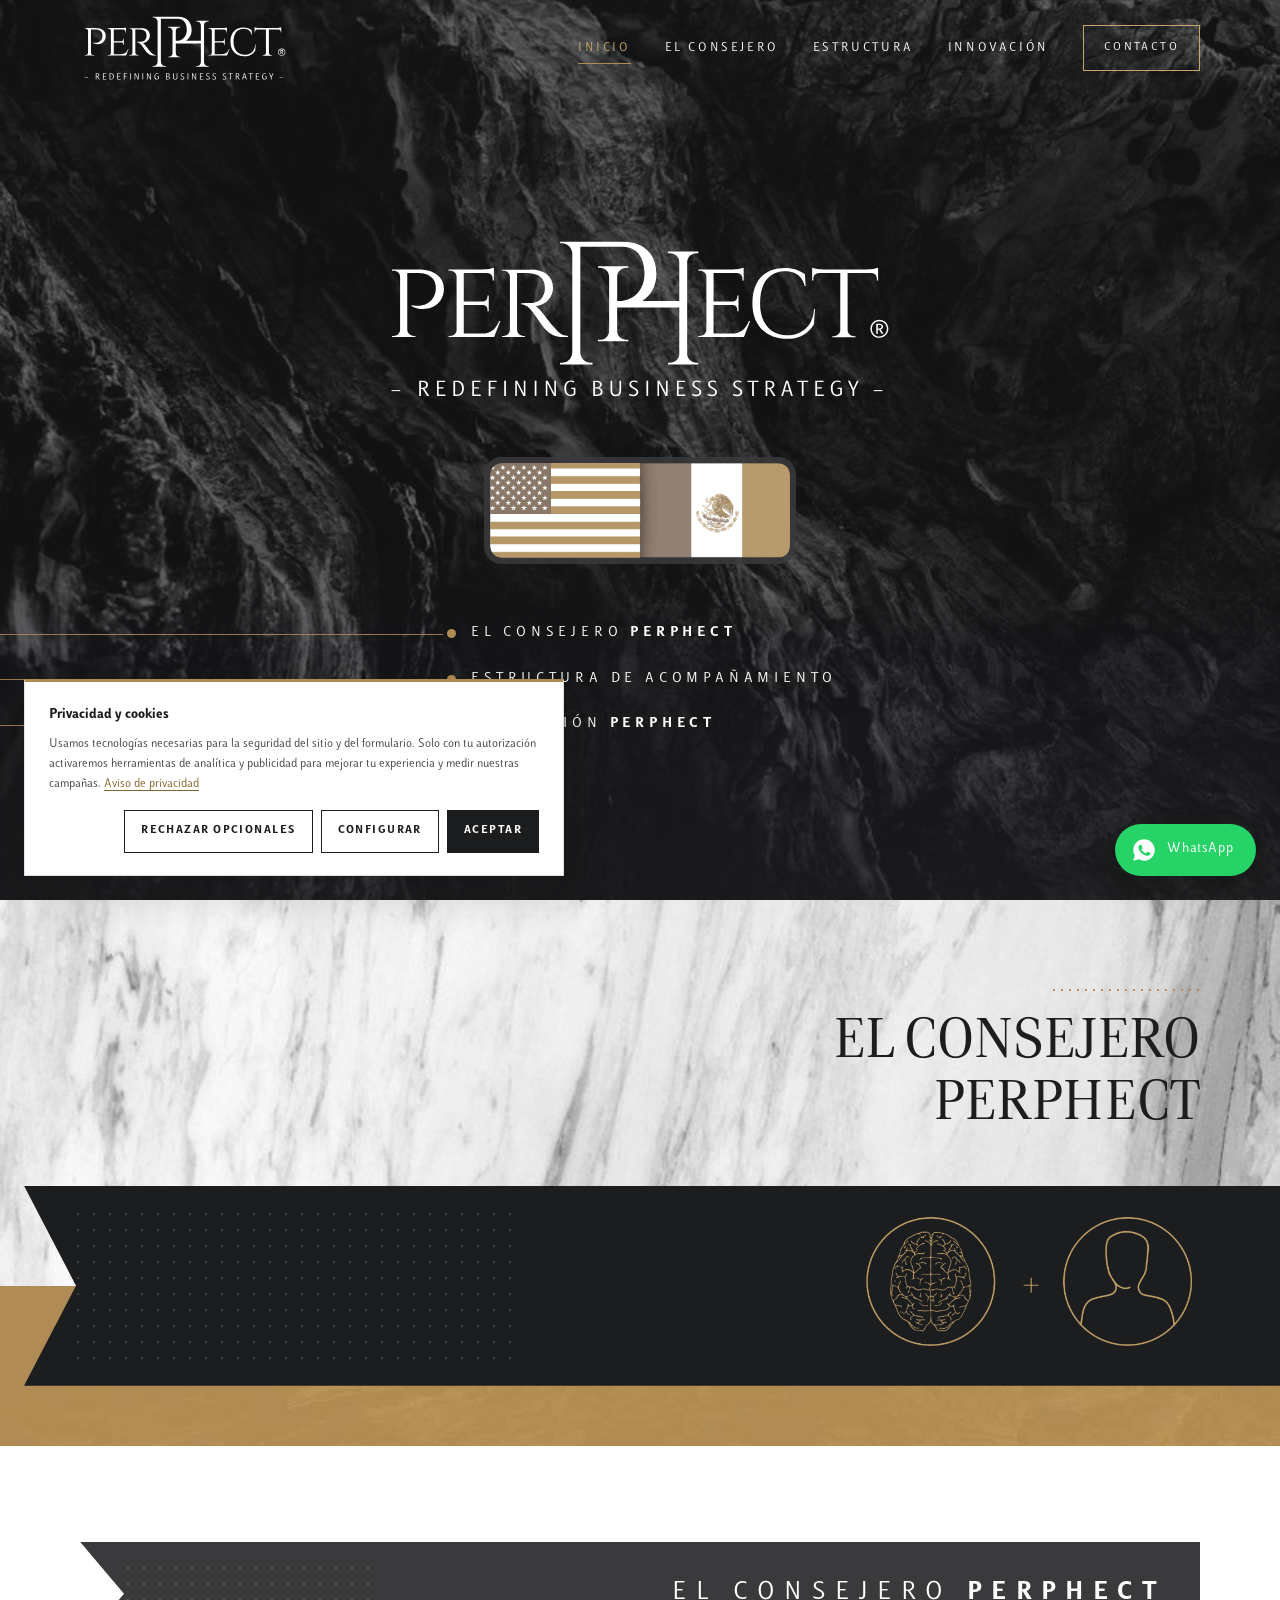
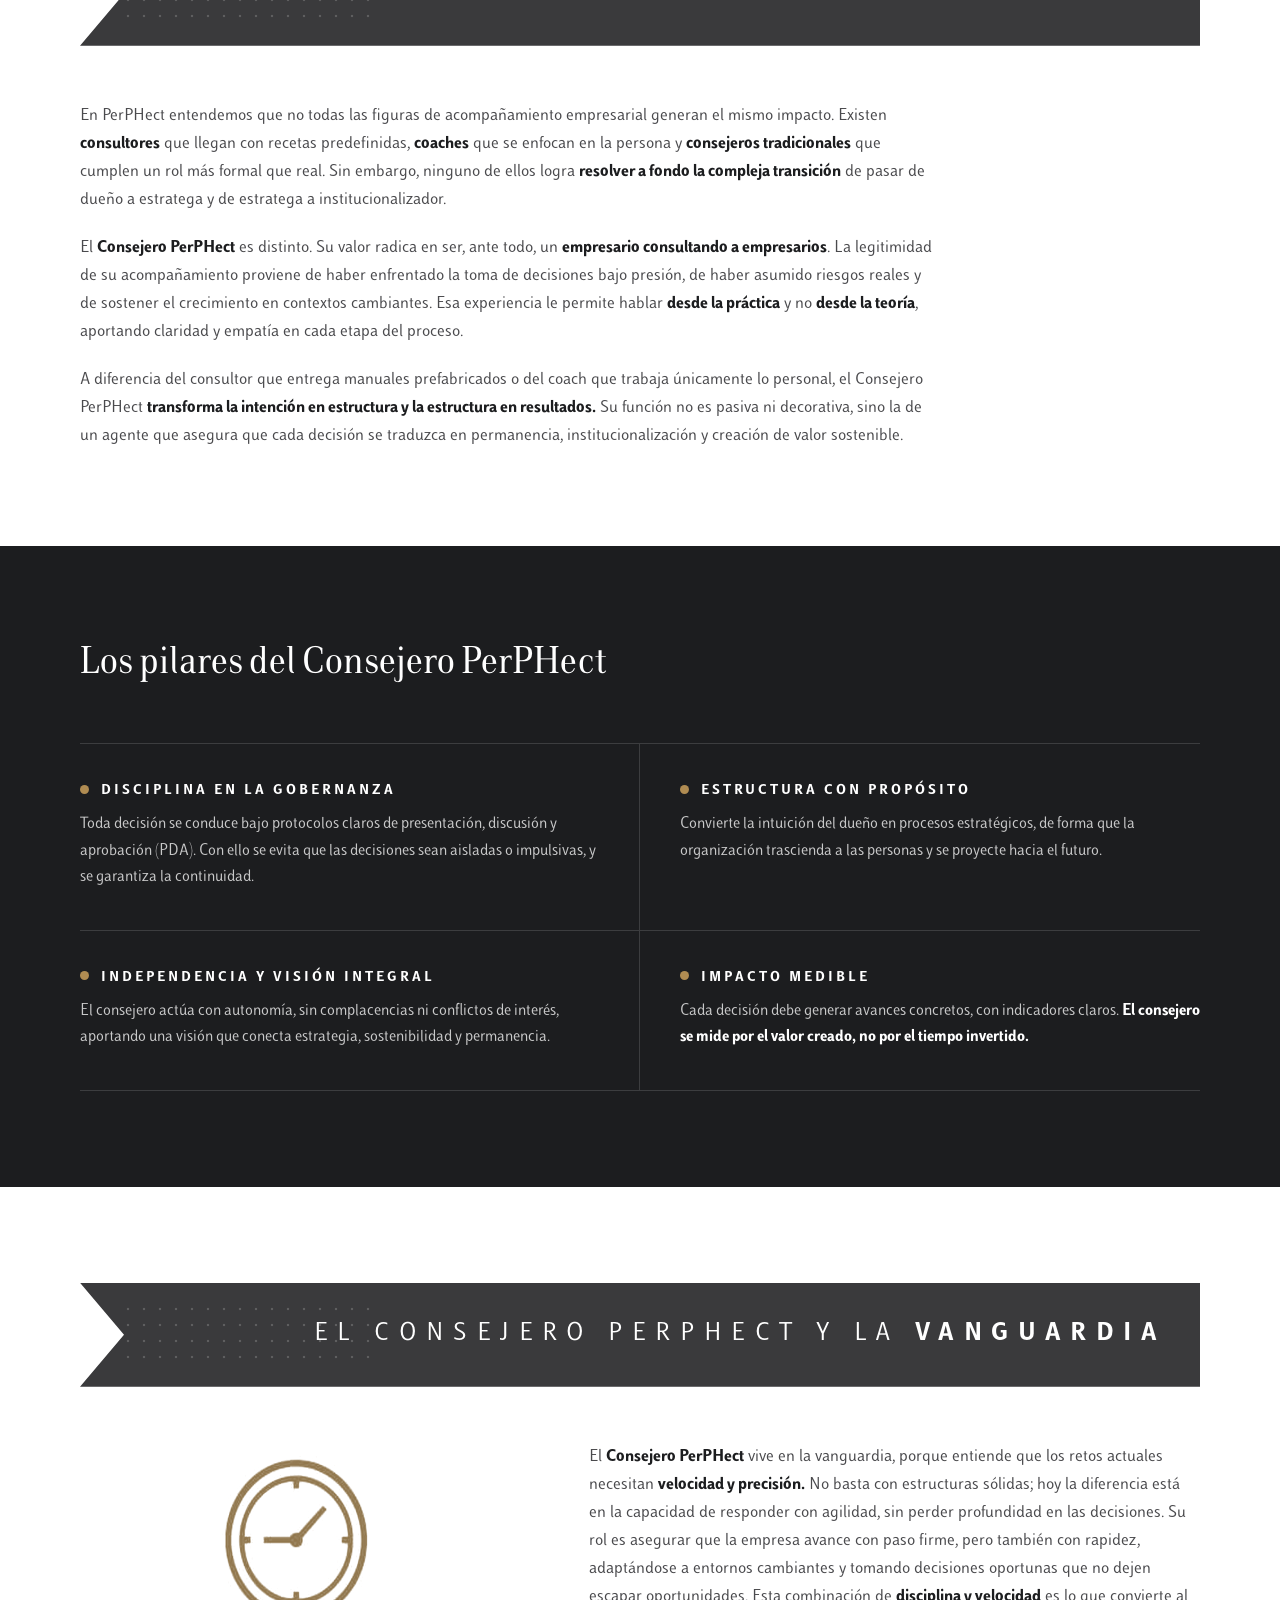
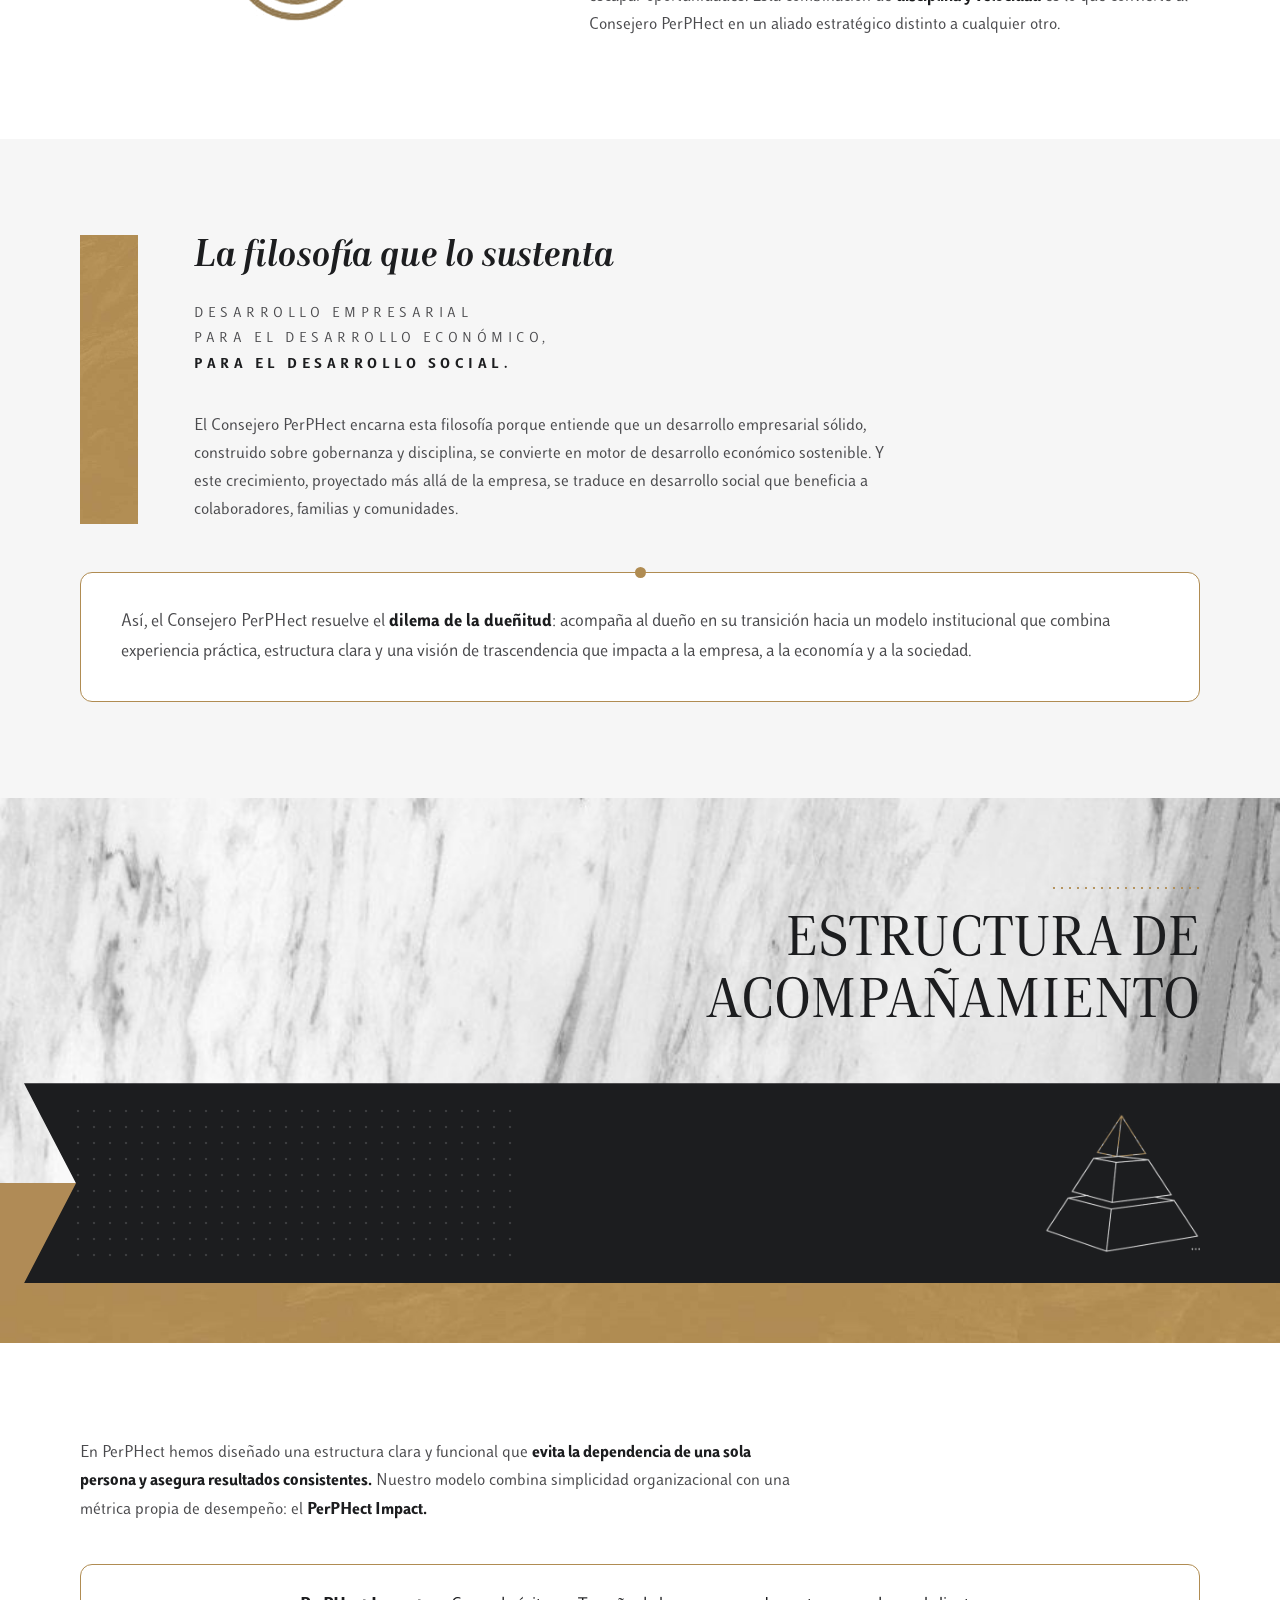
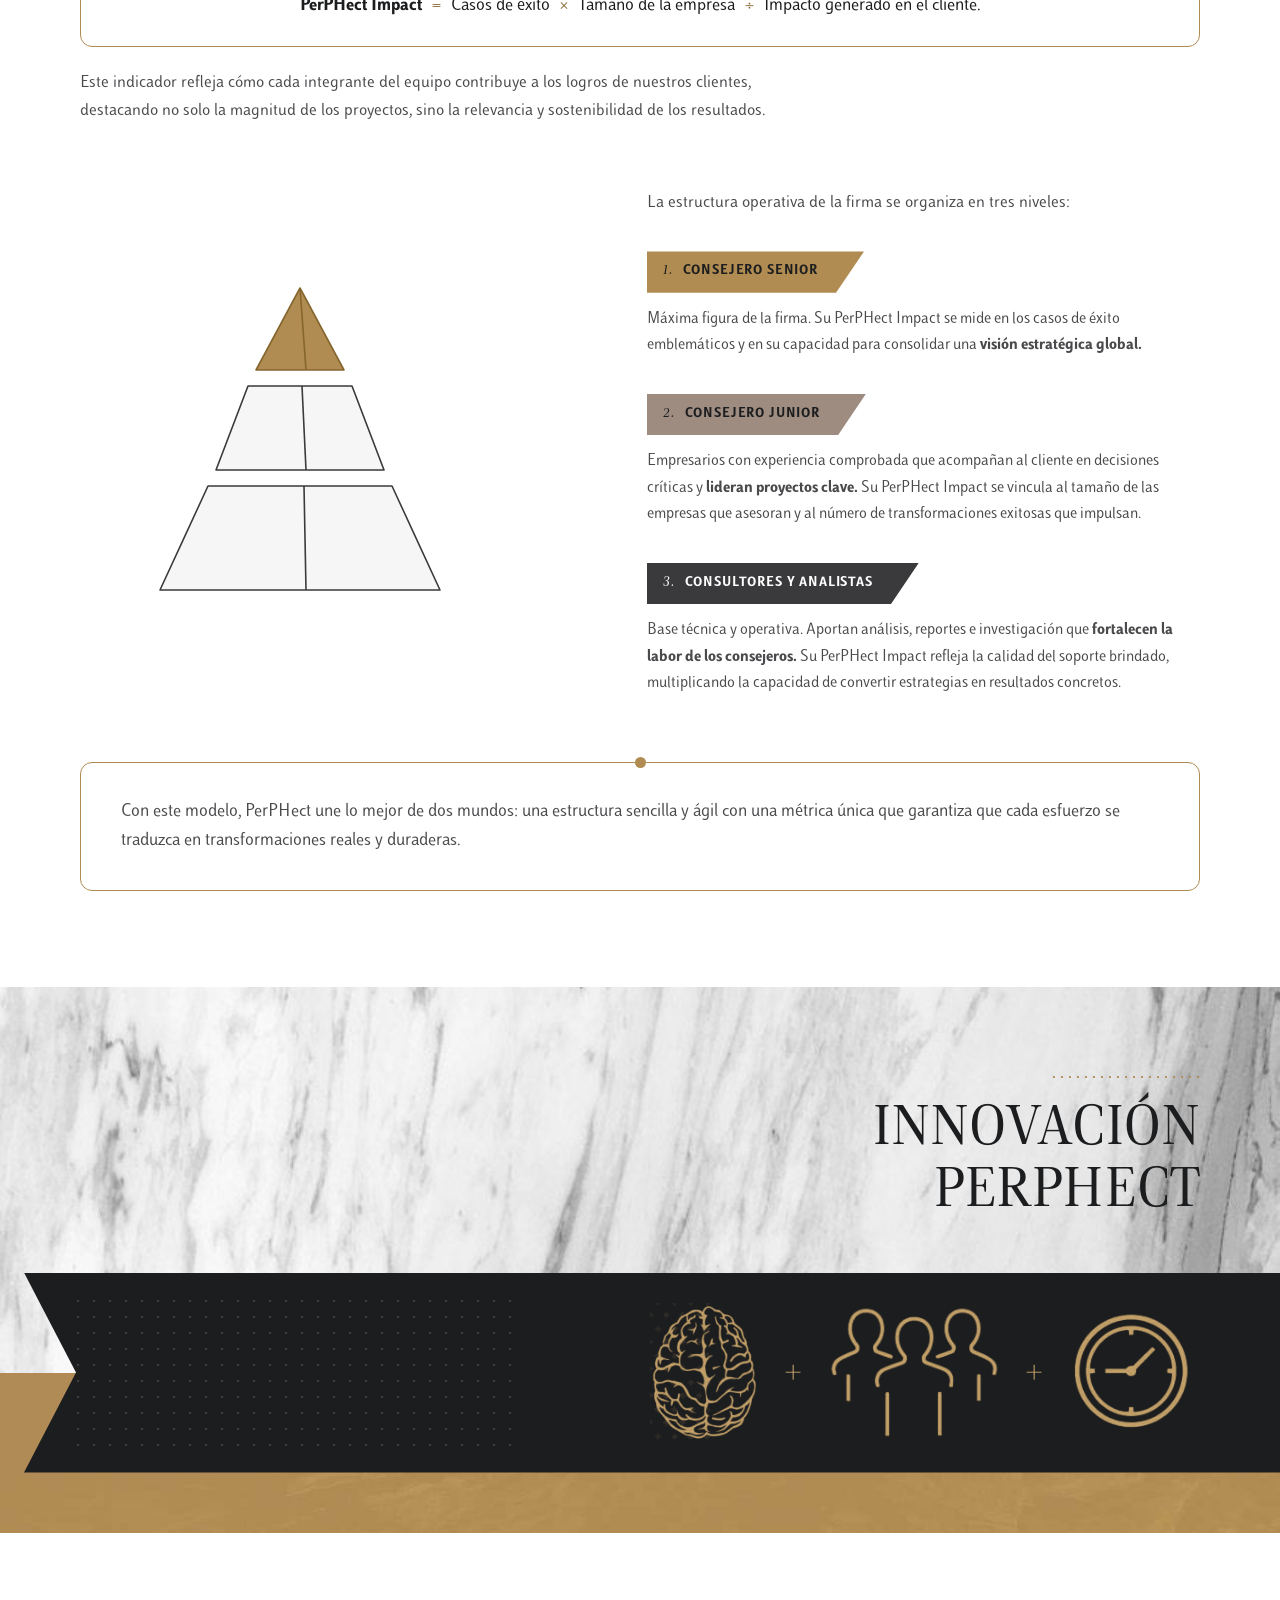
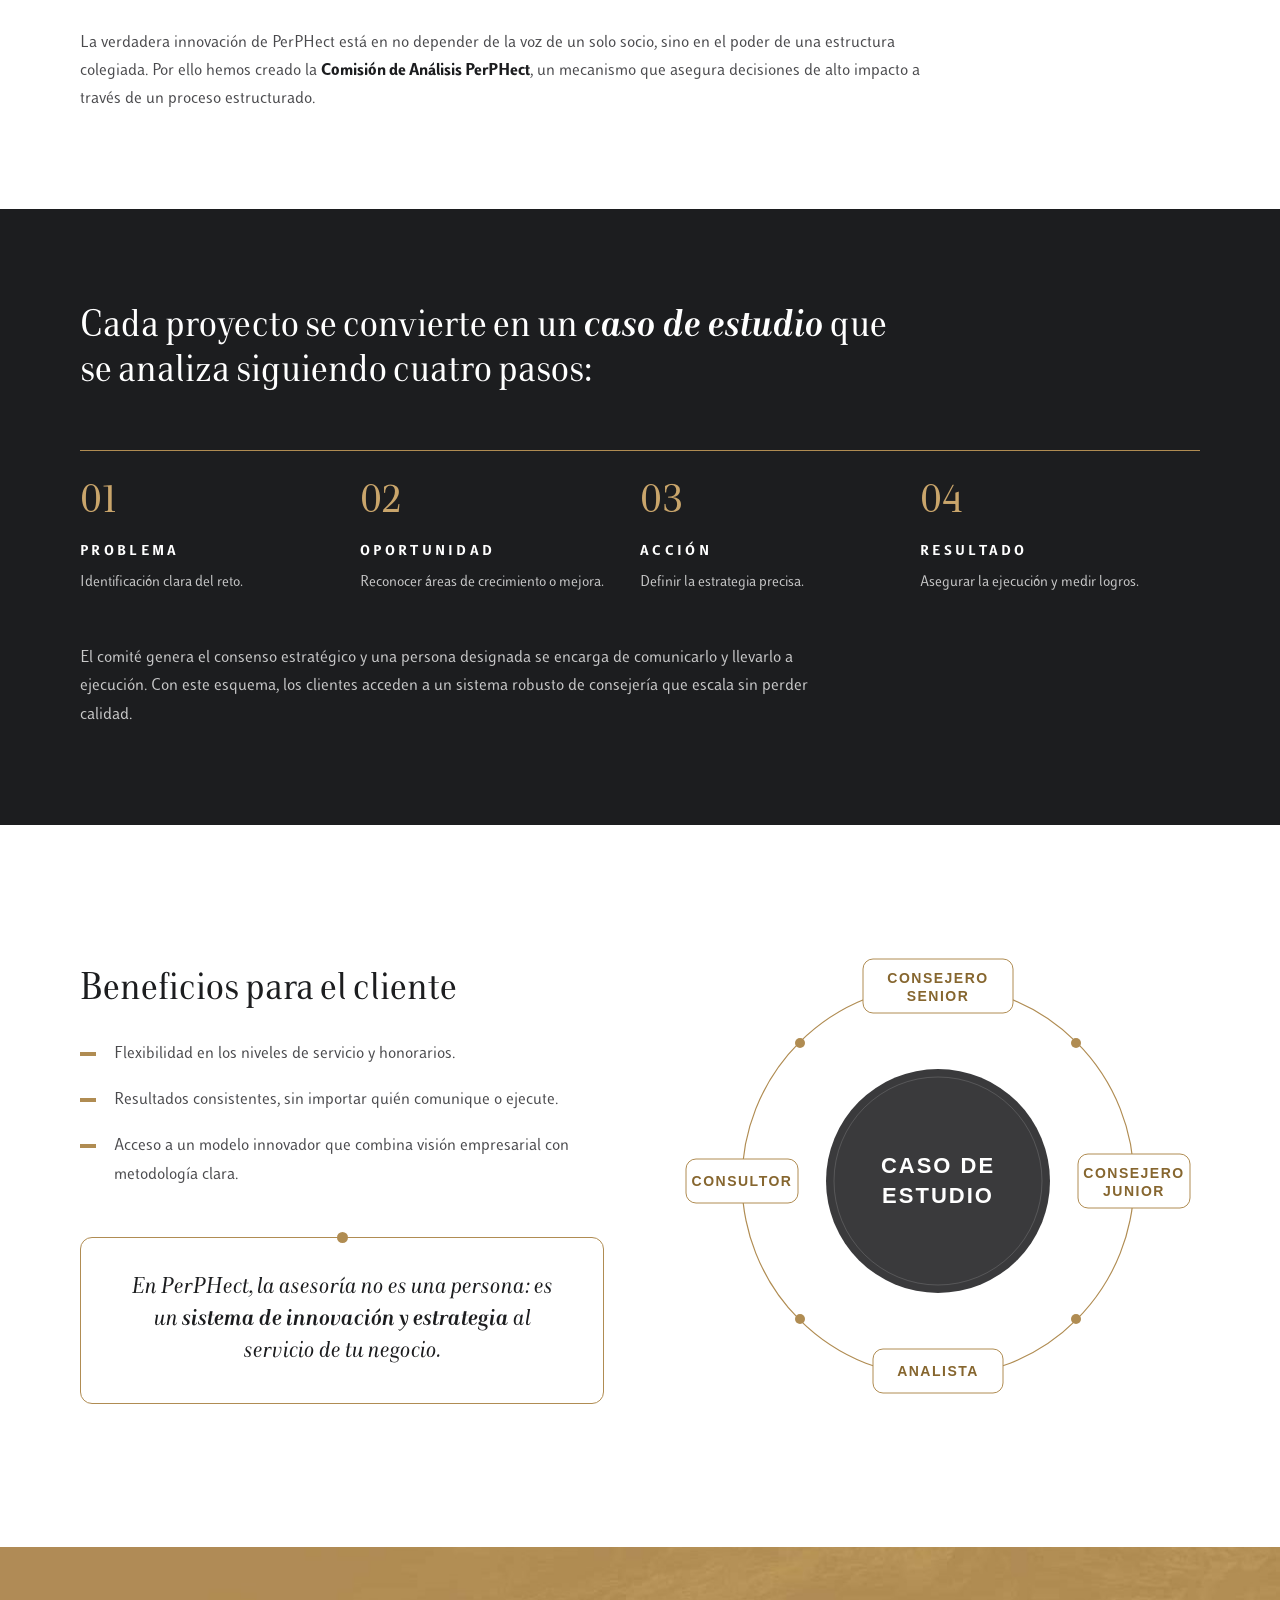
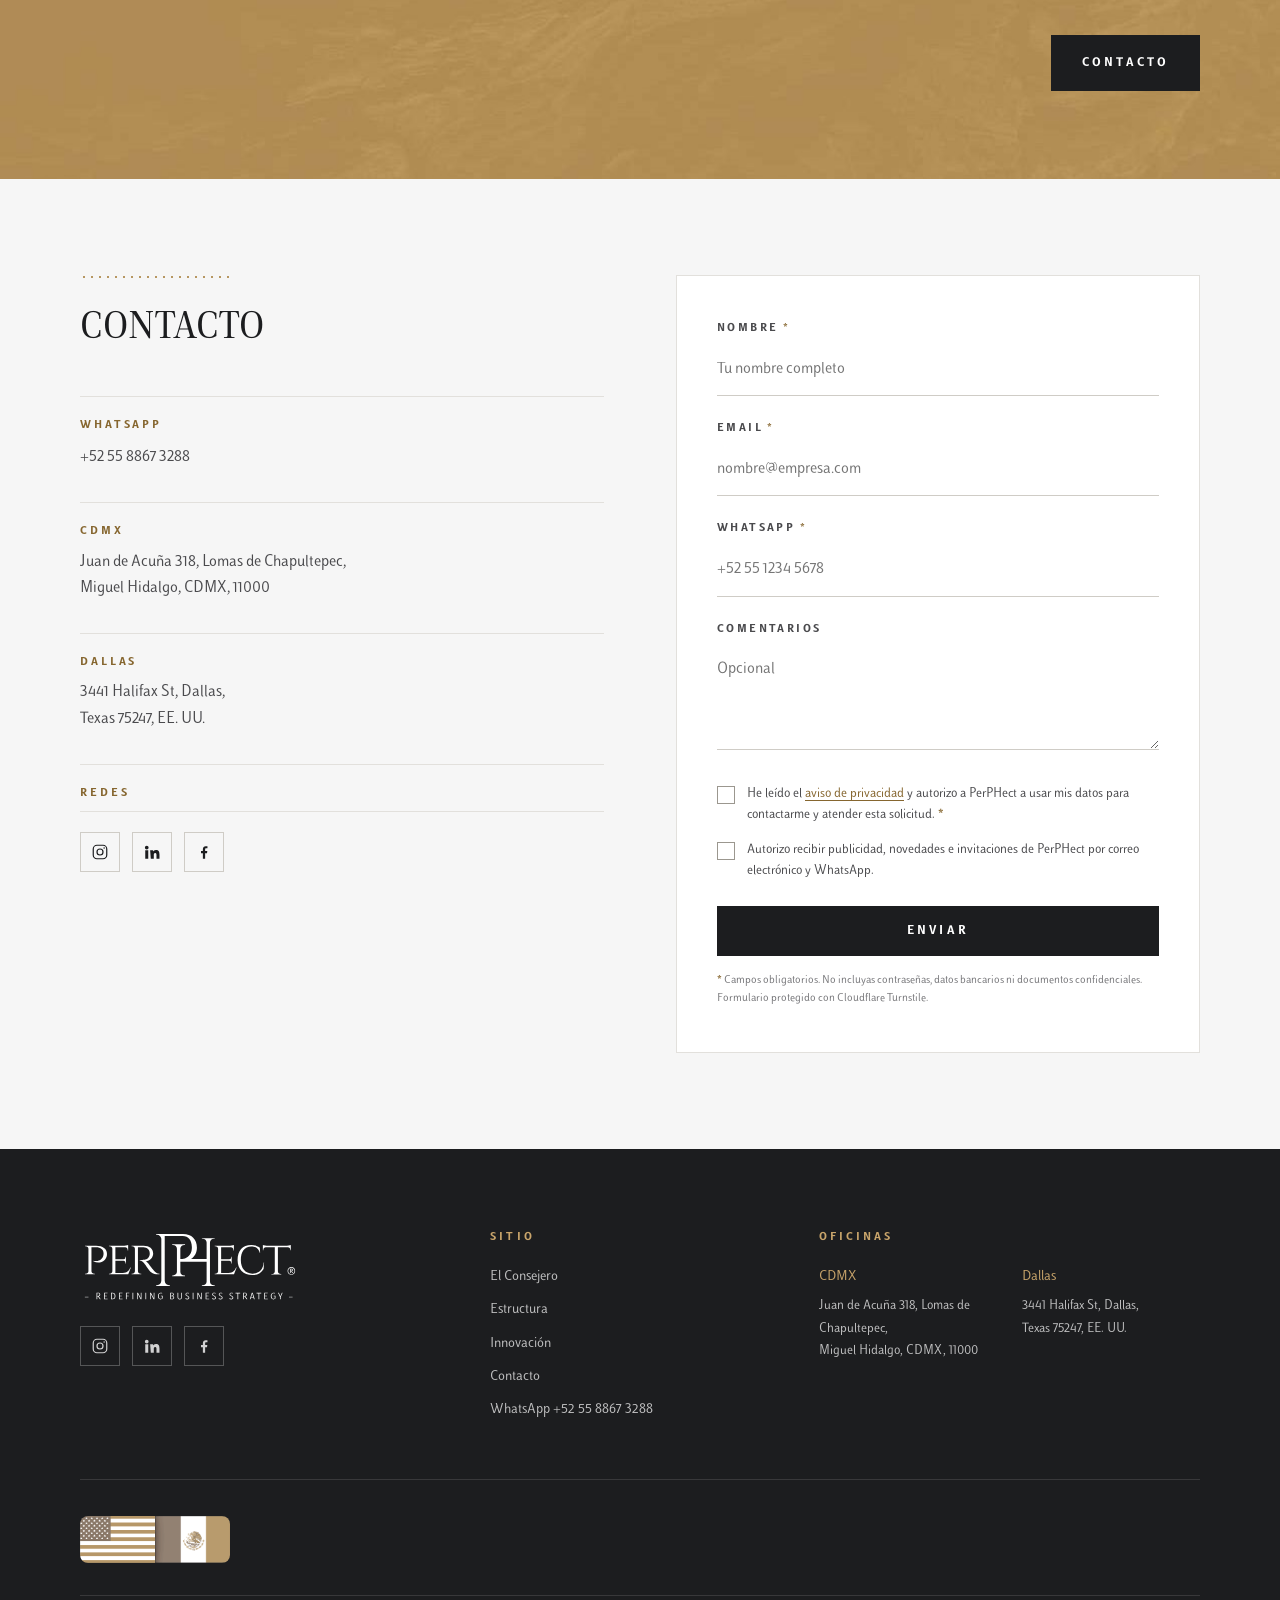
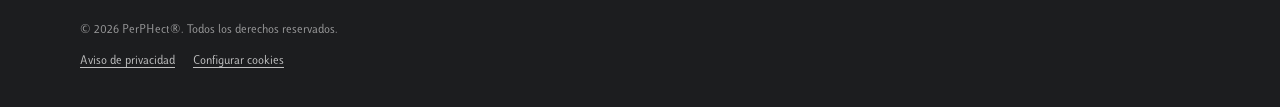
<file: index.html>
<!doctype html>
<html lang="es">
<head>
<meta charset="utf-8">
<meta name="viewport" content="width=device-width, initial-scale=1">
<title>PerPHect | Redefining Business Strategy</title>
<meta name="description" content="En PerPHect, la asesoría no es una persona: es un sistema de innovación y estrategia al servicio de tu negocio.">
<meta property="og:title" content="PerPHect | Redefining Business Strategy">
<meta property="og:description" content="En PerPHect, la asesoría no es una persona: es un sistema de innovación y estrategia al servicio de tu negocio.">
<meta property="og:type" content="website">
<meta property="og:locale" content="es_MX">
<meta property="og:site_name" content="PerPHect">
<meta property="og:url" content="https://perphect.com/">
<meta property="og:image" content="https://perphect.com/assets/img/og-perphect.png">
<meta property="og:image:width" content="1200">
<meta property="og:image:height" content="630">
<meta property="og:image:alt" content="PerPHect · Redefining Business Strategy">
<meta name="twitter:card" content="summary_large_image">
<meta name="theme-color" content="#1C1D1F">
<link rel="canonical" href="https://perphect.com/">
<link rel="icon" type="image/svg+xml" href="/assets/favicon.svg">
<link rel="icon" type="image/png" href="/assets/favicon.png">
<link rel="apple-touch-icon" href="/assets/icono.png">
<link rel="preload" href="/assets/fonts/luiss-sans-regular.woff2" as="font" type="font/woff2" crossorigin><link rel="preload" href="/assets/fonts/luiss-serif-regular.woff2" as="font" type="font/woff2" crossorigin>
<link rel="stylesheet" href="/assets/css/styles.css?v=7d2114a9">
<link rel="preconnect" href="https://challenges.cloudflare.com">
<script src="https://challenges.cloudflare.com/turnstile/v0/api.js?render=explicit" async defer></script>
</head>
<body class="home">
<header>
  <div class="wrap nav">
    <a class="brand" href="/" aria-label="PerPHect, inicio"><img class="dark" src="/assets/logos/perphect-color.svg" alt="PerPHect · Redefining Business Strategy" width="210" height="72"><img class="light" src="/assets/logos/perphect-blanco.svg" alt="PerPHect · Redefining Business Strategy" width="210" height="72"></a>
    <button class="burger" aria-label="Abrir menú" aria-expanded="false" aria-controls="menu"><span></span></button>
    <nav class="menu" id="menu" aria-label="Principal"><a href="/#inicio">Inicio</a><a href="/#consejero">El Consejero</a><a href="/#estructura">Estructura</a><a href="/#innovacion">Innovación</a><a href="/#contacto" class="btn btn-line">Contacto</a></nav>
  </div>
</header>
<main>

<section class="hero" id="inicio">
  <div class="hero-bg" aria-hidden="true"></div>
  <div class="wrap">
    <h1 class="hero-h1"><img class="hero-logo" src="/assets/logos/perphect-blanco.svg" alt="PerPHect · Redefining Business Strategy" width="520" height="177"></h1>
    <img class="hero-seal" src="/assets/img/sello-mx-us.png" alt="México y Estados Unidos" width="300" height="95">
    <nav class="cover-index" aria-label="Contenido">
      <a href="#consejero">El Consejero <b>PerPHect</b></a>
      <a href="#estructura">Estructura de acompañamiento</a>
      <a href="#innovacion">Innovación <b>PerPHect</b></a>
    </nav>
  </div>
</section>

<section class="portadilla" id="consejero" aria-label="El Consejero PerPHect">
  <div class="top"><div class="wrap"><span class="dots" aria-hidden="true"></span><h2 class="rv">El Consejero<br>PerPHect</h2></div></div>
  <div class="mid"><div class="strip"><img src="/assets/img/icon-estrategia.png" alt="" width="140" height="140" loading="lazy"><span class="plus" aria-hidden="true">+</span><img src="/assets/img/icon-consejero.png" alt="" width="140" height="140" loading="lazy"></div></div>
  <div class="bot"></div>
</section>

<section>
  <div class="wrap">
    <div class="band rv"><h2>El Consejero <b>PerPHect</b></h2></div>
    <div class="reading rv" style="max-width:860px">
      <p>En PerPHect entendemos que no todas las figuras de acompañamiento empresarial generan el mismo impacto. Existen <b>consultores</b> que llegan con recetas predefinidas, <b>coaches</b> que se enfocan en la persona y <b>consejeros tradicionales</b> que cumplen un rol más formal que real. Sin embargo, ninguno de ellos logra <b>resolver a fondo la compleja transición</b> de pasar de dueño a estratega y de estratega a institucionalizador.</p>
      <p>El <b>Consejero PerPHect</b> es distinto. Su valor radica en ser, ante todo, un <b>empresario consultando a empresarios</b>. La legitimidad de su acompañamiento proviene de haber enfrentado la toma de decisiones bajo presión, de haber asumido riesgos reales y de sostener el crecimiento en contextos cambiantes. Esa experiencia le permite hablar <b>desde la práctica</b> y no <b>desde la teoría</b>, aportando claridad y empatía en cada etapa del proceso.</p>
      <p>A diferencia del consultor que entrega manuales prefabricados o del coach que trabaja únicamente lo personal, el Consejero PerPHect <b>transforma la intención en estructura y la estructura en resultados.</b> Su función no es pasiva ni decorativa, sino la de un agente que asegura que cada decisión se traduzca en permanencia, institucionalización y creación de valor sostenible.</p>
    </div>
  </div>
</section>

<section class="on-dark">
  <div class="wrap">
    <h2 class="rv">Los pilares del Consejero PerPHect</h2>
    <div class="pillars">
      <div class="pillar rv"><h3><span class="dot"></span>Disciplina en la gobernanza</h3><p>Toda decisión se conduce bajo protocolos claros de presentación, discusión y aprobación (PDA). Con ello se evita que las decisiones sean aisladas o impulsivas, y se garantiza la continuidad.</p></div>
      <div class="pillar rv"><h3><span class="dot"></span>Estructura con propósito</h3><p>Convierte la intuición del dueño en procesos estratégicos, de forma que la organización trascienda a las personas y se proyecte hacia el futuro.</p></div>
      <div class="pillar rv"><h3><span class="dot"></span>Independencia y visión integral</h3><p>El consejero actúa con autonomía, sin complacencias ni conflictos de interés, aportando una visión que conecta estrategia, sostenibilidad y permanencia.</p></div>
      <div class="pillar rv"><h3><span class="dot"></span>Impacto medible</h3><p>Cada decisión debe generar avances concretos, con indicadores claros. <b style="color:#fff">El consejero se mide por el valor creado, no por el tiempo invertido.</b></p></div>
    </div>
  </div>
</section>

<section>
  <div class="wrap">
    <div class="band rv"><h2>El Consejero PerPHect y la <b>vanguardia</b></h2></div>
    <div class="split wide">
      <div class="rv" style="display:flex;justify-content:center"><img src="/assets/img/icon-vanguardia.png" alt="" width="200" height="200" style="width:170px;filter:brightness(.72)" loading="lazy"></div>
      <div class="reading rv">
        <p>El <b>Consejero PerPHect</b> vive en la vanguardia, porque entiende que los retos actuales necesitan <b>velocidad y precisión.</b> No basta con estructuras sólidas; hoy la diferencia está en la capacidad de responder con agilidad, sin perder profundidad en las decisiones. Su rol es asegurar que la empresa avance con paso firme, pero también con rapidez, adaptándose a entornos cambiantes y tomando decisiones oportunas que no dejen escapar oportunidades. Esta combinación de <b>disciplina y velocidad</b> es lo que convierte al Consejero PerPHect en un aliado estratégico distinto a cualquier otro.</p>
      </div>
    </div>
  </div>
</section>

<section class="marmol">
  <div class="wrap philo">
    <div class="bar" aria-hidden="true"></div>
    <div>
      <h2 class="rv">La filosofía que lo sustenta</h2>
      <p class="motto rv">Desarrollo empresarial<br>para el desarrollo económico,<br><b>para el desarrollo social.</b></p>
      <div class="reading rv" style="margin-top:34px"><p>El Consejero PerPHect encarna esta filosofía porque entiende que un desarrollo empresarial sólido, construido sobre gobernanza y disciplina, se convierte en motor de desarrollo económico sostenible. Y este crecimiento, proyectado más allá de la empresa, se traduce en desarrollo social que beneficia a colaboradores, familias y comunidades.</p></div>
    </div>
  </div>
  <div class="wrap"><div class="box rv"><p style="font-size:19px;color:var(--suave)">Así, el Consejero PerPHect resuelve el <b style="color:var(--carbon)">dilema de la dueñitud</b>: acompaña al dueño en su transición hacia un modelo institucional que combina experiencia práctica, estructura clara y una visión de trascendencia que impacta a la empresa, a la economía y a la sociedad.</p></div></div>
</section>

<section class="portadilla" id="estructura" aria-label="Estructura de acompañamiento">
  <div class="top"><div class="wrap"><span class="dots" aria-hidden="true"></span><h2 class="rv">Estructura de<br>acompañamiento</h2></div></div>
  <div class="mid"><div class="strip"><img src="/assets/img/icon-piramide.png" alt="" width="140" height="140" loading="lazy"></div></div>
  <div class="bot"></div>
</section>

<section>
  <div class="wrap">
    <div class="reading rv"><p>En PerPHect hemos diseñado una estructura clara y funcional que <b>evita la dependencia de una sola persona y asegura resultados consistentes.</b> Nuestro modelo combina simplicidad organizacional con una métrica propia de desempeño: el <b>PerPHect Impact.</b></p></div>
    <div class="impact rv"><b>PerPHect Impact</b> <span class="op">=</span> Casos de éxito <span class="op">×</span> Tamaño de la empresa <span class="op">÷</span> Impacto generado en el cliente.</div>
    <p class="muted rv" style="margin-top:22px;max-width:var(--ancho-lectura)">Este indicador refleja cómo cada integrante del equipo contribuye a los logros de nuestros clientes, destacando no solo la magnitud de los proyectos, sino la relevancia y sostenibilidad de los resultados.</p>
    <div class="pyramid">
      <div class="rv"><svg viewBox="0 0 440 330" role="img" aria-label="Pirámide de la estructura de acompañamiento: Consejero Senior, Consejero Junior, Consultores y Analistas">
<g fill="none" stroke-linejoin="round" stroke-width="1.6">
<polygon points="220,14 176,96 264,96" fill="#b08c52" stroke="#86662f"/>
<line x1="220" y1="14" x2="226" y2="96" stroke="#86662f"/>
<polygon points="168,112 272,112 304,196 136,196" fill="#f6f6f6" stroke="#3a3a3c"/>
<line x1="222" y1="112" x2="226" y2="196" stroke="#3a3a3c"/>
<polygon points="128,212 312,212 360,316 80,316" fill="#f6f6f6" stroke="#3a3a3c"/>
<line x1="224" y1="212" x2="226" y2="316" stroke="#3a3a3c"/>
</g></svg></div>
      <div class="levels">
        <p class="muted rv">La estructura operativa de la firma se organiza en tres niveles:</p>
        <div class="level l1 rv"><span class="tagl"><i>1.</i> Consejero Senior</span><p>Máxima figura de la firma. Su PerPHect Impact se mide en los casos de éxito emblemáticos y en su capacidad para consolidar una <b>visión estratégica global.</b></p></div>
        <div class="level l2 rv"><span class="tagl"><i>2.</i> Consejero Junior</span><p>Empresarios con experiencia comprobada que acompañan al cliente en decisiones críticas y <b>lideran proyectos clave.</b> Su PerPHect Impact se vincula al tamaño de las empresas que asesoran y al número de transformaciones exitosas que impulsan.</p></div>
        <div class="level l3 rv"><span class="tagl"><i>3.</i> Consultores y Analistas</span><p>Base técnica y operativa. Aportan análisis, reportes e investigación que <b>fortalecen la labor de los consejeros.</b> Su PerPHect Impact refleja la calidad del soporte brindado, multiplicando la capacidad de convertir estrategias en resultados concretos.</p></div>
      </div>
    </div>
    <div class="box rv" style="margin-top:64px"><p style="font-size:19px;color:var(--suave)">Con este modelo, PerPHect une lo mejor de dos mundos: una estructura sencilla y ágil con una métrica única que garantiza que cada esfuerzo se traduzca en transformaciones reales y duraderas.</p></div>
  </div>
</section>

<section class="portadilla" id="innovacion" aria-label="Innovación PerPHect">
  <div class="top"><div class="wrap"><span class="dots" aria-hidden="true"></span><h2 class="rv">Innovación<br>PerPHect</h2></div></div>
  <div class="mid"><div class="strip"><img src="/assets/img/icon-cerebro.png" alt="" width="140" height="140" loading="lazy"><span class="plus" aria-hidden="true">+</span><img src="/assets/img/icon-comision.png" alt="" width="140" height="140" loading="lazy"><span class="plus" aria-hidden="true">+</span><img src="/assets/img/icon-vanguardia.png" alt="" width="140" height="140" loading="lazy"></div></div>
  <div class="bot"></div>
</section>

<section>
  <div class="wrap">
    <div class="reading rv" style="max-width:860px"><p>La verdadera innovación de PerPHect está en no depender de la voz de un solo socio, sino en el poder de una estructura colegiada. Por ello hemos creado la <b>Comisión de Análisis PerPHect</b>, un mecanismo que asegura decisiones de alto impacto a través de un proceso estructurado.</p></div>
  </div>
</section>

<section class="on-dark">
  <div class="wrap">
    <h2 class="rv">Cada proyecto se convierte en un <em>caso de estudio</em> que se analiza siguiendo cuatro pasos:</h2>
    <div class="steps4">
      <div class="rv"><span class="n">01</span><h3>Problema</h3><p>Identificación clara del reto.</p></div>
      <div class="rv"><span class="n">02</span><h3>Oportunidad</h3><p>Reconocer áreas de crecimiento o mejora.</p></div>
      <div class="rv"><span class="n">03</span><h3>Acción</h3><p>Definir la estrategia precisa.</p></div>
      <div class="rv"><span class="n">04</span><h3>Resultado</h3><p>Asegurar la ejecución y medir logros.</p></div>
    </div>
    <p class="rv" style="margin-top:48px;max-width:760px">El comité genera el consenso estratégico y una persona designada se encarga de comunicarlo y llevarlo a ejecución. Con este esquema, los clientes acceden a un sistema robusto de consejería que escala sin perder calidad.</p>
  </div>
</section>

<section>
  <div class="wrap split" style="align-items:center">
    <div>
      <h2 class="rv">Beneficios para el cliente</h2>
      <ul class="benefits rv">
        <li>Flexibilidad en los niveles de servicio y honorarios.</li>
        <li>Resultados consistentes, sin importar quién comunique o ejecute.</li>
        <li>Acceso a un modelo innovador que combina visión empresarial con metodología clara.</li>
      </ul>
      <div class="box rv"><p class="quote" style="font-size:24px">En PerPHect, la asesoría no es una persona: es un <b>sistema de innovación y estrategia</b> al servicio de tu negocio.</p></div>
    </div>
    <div class="table-diagram rv"><svg viewBox="0 0 520 520" role="img" aria-label="Caso de estudio al centro de una mesa colegiada: Consejero Senior, Consejero Junior, Analista y Consultor">
<circle cx="260" cy="260" r="196" fill="none" stroke="#b08c52" stroke-width="1.2"/>
<g fill="#b08c52"><circle cx="122" cy="122" r="5"/><circle cx="398" cy="122" r="5"/><circle cx="122" cy="398" r="5"/><circle cx="398" cy="398" r="5"/></g>
<circle cx="260" cy="260" r="112" fill="#3a3a3c"/>
<circle cx="260" cy="260" r="104" fill="none" stroke="rgba(255,255,255,.15)"/>
<text x="260" y="252" text-anchor="middle" fill="#fff" font-family="Fira Sans, sans-serif" font-weight="700" font-size="22" letter-spacing="2">CASO DE</text>
<text x="260" y="282" text-anchor="middle" fill="#fff" font-family="Fira Sans, sans-serif" font-weight="700" font-size="22" letter-spacing="2">ESTUDIO</text>
<g font-family="Fira Sans, sans-serif" font-weight="700" font-size="14" letter-spacing="1.5" fill="#86662f" text-anchor="middle">
<rect x="185" y="38" width="150" height="54" rx="10" fill="#fff" stroke="#b08c52"/><text x="260" y="62" fill="#86662f">CONSEJERO</text><text x="260" y="80" fill="#86662f">SENIOR</text>
<rect x="400" y="233" width="112" height="54" rx="10" fill="#fff" stroke="#b08c52"/><text x="456" y="257" fill="#86662f">CONSEJERO</text><text x="456" y="275" fill="#86662f">JUNIOR</text>
<rect x="195" y="428" width="130" height="44" rx="10" fill="#fff" stroke="#b08c52"/><text x="260" y="455" fill="#86662f">ANALISTA</text>
<rect x="8" y="238" width="112" height="44" rx="10" fill="#fff" stroke="#b08c52"/><text x="64" y="265" fill="#86662f">CONSULTOR</text>
</g></svg></div>
  </div>
</section>

<section class="cta-gold"><div class="wrap"><div><h2 class="rv">Hablemos de la siguiente etapa de tu empresa.</h2></div><a href="/#contacto" class="btn btn-dark rv">Contacto</a></div></section>

<section class="contact-sec" id="contacto">
  <div class="wrap split" style="align-items:start">
    <div>
      <span class="dots" aria-hidden="true"></span>
      <h2 class="rv" style="text-transform:uppercase">Contacto</h2>
      <div class="offices rv">
        <div><span>WhatsApp</span><a href="https://wa.me/525588673288?text=Hola%20vi%20el%20sitio%20web%20de%20PerPHect%2C%20me%20gustar%C3%ADa%20conocer%20m%C3%A1s%20informaci%C3%B3n." target="_blank" rel="noopener">+52 55 8867 3288</a></div>
        <div><span>CDMX</span><p>Juan de Acuña 318, Lomas de Chapultepec,<br>Miguel Hidalgo, CDMX, 11000</p></div>
        <div><span>Dallas</span><p>3441 Halifax St, Dallas,<br>Texas 75247, EE. UU.</p></div>
        <div><span>Redes</span><div class="social"><a href="https://www.instagram.com/perphect.pro" target="_blank" rel="noopener" aria-label="Instagram de PerPHect"><svg viewBox="0 0 24 24" fill="none" stroke="currentColor" stroke-width="1.6" aria-hidden="true"><rect x="3" y="3" width="18" height="18" rx="5"/><circle cx="12" cy="12" r="4"/><circle cx="17.5" cy="6.5" r="1" fill="currentColor" stroke="none"/></svg></a><a href="https://www.linkedin.com/company/perphect" target="_blank" rel="noopener" aria-label="LinkedIn de PerPHect"><svg viewBox="0 0 24 24" fill="currentColor" aria-hidden="true"><path d="M4.98 3.5a2.5 2.5 0 1 1 0 5 2.5 2.5 0 0 1 0-5zM3 9.75h4V21H3zM9.5 9.75h3.83v1.54h.05c.53-1 1.84-2.06 3.79-2.06 4.05 0 4.8 2.67 4.8 6.13V21h-4v-4.98c0-1.19-.02-2.72-1.66-2.72-1.66 0-1.91 1.3-1.91 2.63V21h-4z"/></svg></a><a href="https://www.facebook.com/Perphect.pro" target="_blank" rel="noopener" aria-label="Facebook de PerPHect"><svg viewBox="0 0 24 24" fill="currentColor" aria-hidden="true"><path d="M13.5 21v-7.5h2.5l.4-3h-2.9V8.6c0-.9.3-1.5 1.5-1.5h1.6V4.4c-.3 0-1.2-.1-2.3-.1-2.3 0-3.8 1.4-3.8 3.9v2.3H8v3h2.5V21h3z"/></svg></a></div></div>
      </div>
    </div>
    <div class="form">
      <form id="leadForm" novalidate>
        <input class="hp" type="text" name="website" tabindex="-1" autocomplete="off" aria-hidden="true">
        <div class="field"><label for="nombre">Nombre <abbr title="Obligatorio">*</abbr></label><input id="nombre" name="nombre" type="text" autocomplete="name" maxlength="120" placeholder="Tu nombre completo" required><div class="msg">Escribe tu nombre.</div></div>
        <div class="field"><label for="email">Email <abbr title="Obligatorio">*</abbr></label><input id="email" name="email" type="email" autocomplete="email" maxlength="160" placeholder="nombre@empresa.com" required><div class="msg">Escribe un email válido.</div></div>
        <div class="field"><label for="whatsapp">WhatsApp <abbr title="Obligatorio">*</abbr></label><input id="whatsapp" name="whatsapp" type="tel" autocomplete="tel" inputmode="tel" maxlength="25" placeholder="+52 55 1234 5678" required><div class="msg">Escribe tu número con lada (10 a 15 dígitos).</div></div>
        <div class="field"><label for="comentarios">Comentarios</label><textarea id="comentarios" name="comentarios" rows="3" maxlength="1500" placeholder="Opcional"></textarea></div>
        <div class="consents"><label class="consent" for="aceptaPrivacidad"><input id="aceptaPrivacidad" type="checkbox" required><span>He leído el <a href="/aviso-privacidad" target="_blank" rel="noopener">aviso de privacidad</a> y autorizo a PerPHect a usar mis datos para contactarme y atender esta solicitud. <abbr title="Obligatorio">*</abbr></span></label>
        <label class="consent" for="aceptaMarketing"><input id="aceptaMarketing" type="checkbox"><span>Autorizo recibir publicidad, novedades e invitaciones de PerPHect por correo electrónico y WhatsApp.</span></label></div>
        <div class="ts-box" id="perphect-turnstile" aria-label="Verificación de seguridad"></div>
        <noscript><p class="fine">Para enviar este formulario activa JavaScript o escríbenos por <a href="https://wa.me/525588673288?text=Hola%20vi%20el%20sitio%20web%20de%20PerPHect%2C%20me%20gustar%C3%ADa%20conocer%20m%C3%A1s%20informaci%C3%B3n.">WhatsApp</a>.</p></noscript>
        <button type="submit" class="btn btn-dark">Enviar</button>
        <p class="feedback" id="formFeedback" role="status" aria-live="polite"></p>
        <p class="fine"><abbr>*</abbr> Campos obligatorios. No incluyas contraseñas, datos bancarios ni documentos confidenciales. Formulario protegido con Cloudflare Turnstile.</p>
      </form>
    </div>
  </div>
</section>
</main>
<footer>
  <div class="wrap">
    <div class="fgrid">
      <div class="fl"><img class="flogo" src="/assets/logos/perphect-blanco.svg" alt="PerPHect · Redefining Business Strategy" width="220" height="75" loading="lazy"><div class="social"><a href="https://www.instagram.com/perphect.pro" target="_blank" rel="noopener" aria-label="Instagram de PerPHect"><svg viewBox="0 0 24 24" fill="none" stroke="currentColor" stroke-width="1.6" aria-hidden="true"><rect x="3" y="3" width="18" height="18" rx="5"/><circle cx="12" cy="12" r="4"/><circle cx="17.5" cy="6.5" r="1" fill="currentColor" stroke="none"/></svg></a><a href="https://www.linkedin.com/company/perphect" target="_blank" rel="noopener" aria-label="LinkedIn de PerPHect"><svg viewBox="0 0 24 24" fill="currentColor" aria-hidden="true"><path d="M4.98 3.5a2.5 2.5 0 1 1 0 5 2.5 2.5 0 0 1 0-5zM3 9.75h4V21H3zM9.5 9.75h3.83v1.54h.05c.53-1 1.84-2.06 3.79-2.06 4.05 0 4.8 2.67 4.8 6.13V21h-4v-4.98c0-1.19-.02-2.72-1.66-2.72-1.66 0-1.91 1.3-1.91 2.63V21h-4z"/></svg></a><a href="https://www.facebook.com/Perphect.pro" target="_blank" rel="noopener" aria-label="Facebook de PerPHect"><svg viewBox="0 0 24 24" fill="currentColor" aria-hidden="true"><path d="M13.5 21v-7.5h2.5l.4-3h-2.9V8.6c0-.9.3-1.5 1.5-1.5h1.6V4.4c-.3 0-1.2-.1-2.3-.1-2.3 0-3.8 1.4-3.8 3.9v2.3H8v3h2.5V21h3z"/></svg></a></div></div>
      <div><h5>Sitio</h5><ul><li><a href="/#consejero">El Consejero</a></li><li><a href="/#estructura">Estructura</a></li><li><a href="/#innovacion">Innovación</a></li><li><a href="/#contacto">Contacto</a></li><li><a href="https://wa.me/525588673288?text=Hola%20vi%20el%20sitio%20web%20de%20PerPHect%2C%20me%20gustar%C3%ADa%20conocer%20m%C3%A1s%20informaci%C3%B3n." target="_blank" rel="noopener">WhatsApp +52 55 8867 3288</a></li></ul></div>
      <div><h5>Oficinas</h5><div class="addr"><div><b>CDMX</b><p>Juan de Acuña 318, Lomas de Chapultepec,<br>Miguel Hidalgo, CDMX, 11000</p></div><div><b>Dallas</b><p>3441 Halifax St, Dallas,<br>Texas 75247, EE. UU.</p></div></div></div>
    </div>
    <div class="seal"><img src="/assets/img/sello-mx-us.png" alt="Sello binacional México y Estados Unidos" width="150" height="48" loading="lazy"></div>
    <div class="fbottom"><div><p>© <span id="yr">2026</span> PerPHect®. Todos los derechos reservados.</p><div class="fbottom-links" style="margin-top:10px"><a href="aviso-privacidad.html">Aviso de privacidad</a><button type="button" data-cookie-settings>Configurar cookies</button></div></div></div>
  </div>
</footer>
<a class="wa" href="https://wa.me/525588673288?text=Hola%20vi%20el%20sitio%20web%20de%20PerPHect%2C%20me%20gustar%C3%ADa%20conocer%20m%C3%A1s%20informaci%C3%B3n." target="_blank" rel="noopener" aria-label="Escríbenos por WhatsApp"><svg viewBox="0 0 24 24" fill="currentColor" aria-hidden="true"><path d="M12.04 2C6.58 2 2.13 6.45 2.13 11.91c0 1.75.46 3.45 1.32 4.95L2.05 22l5.25-1.38c1.45.79 3.08 1.21 4.74 1.21 5.46 0 9.91-4.45 9.91-9.91C21.95 6.45 17.5 2 12.04 2zm5.8 14.03c-.24.68-1.42 1.3-1.95 1.34-.5.05-.97.23-3.27-.68-2.77-1.09-4.51-3.92-4.65-4.1-.13-.18-1.11-1.48-1.11-2.82 0-1.34.7-2 .95-2.27.25-.27.54-.34.72-.34h.52c.17 0 .39-.06.61.47.24.55.79 1.9.86 2.04.07.14.11.3.02.48-.09.18-.14.3-.27.46-.14.16-.29.36-.41.48-.14.14-.28.29-.12.56.16.27.71 1.17 1.52 1.9 1.05.93 1.93 1.22 2.2 1.36.27.14.43.11.59-.07.16-.18.68-.79.86-1.06.18-.27.36-.23.61-.14.25.09 1.59.75 1.86.89.27.14.45.2.52.32.07.11.07.66-.17 1.33z"/></svg><span>WhatsApp</span></a>
<script src="/assets/js/main.js?v=e9115d2d"></script>
<script src="/assets/js/cookies.js?v=6791dda6" defer></script>
</body>
</html>
</file>
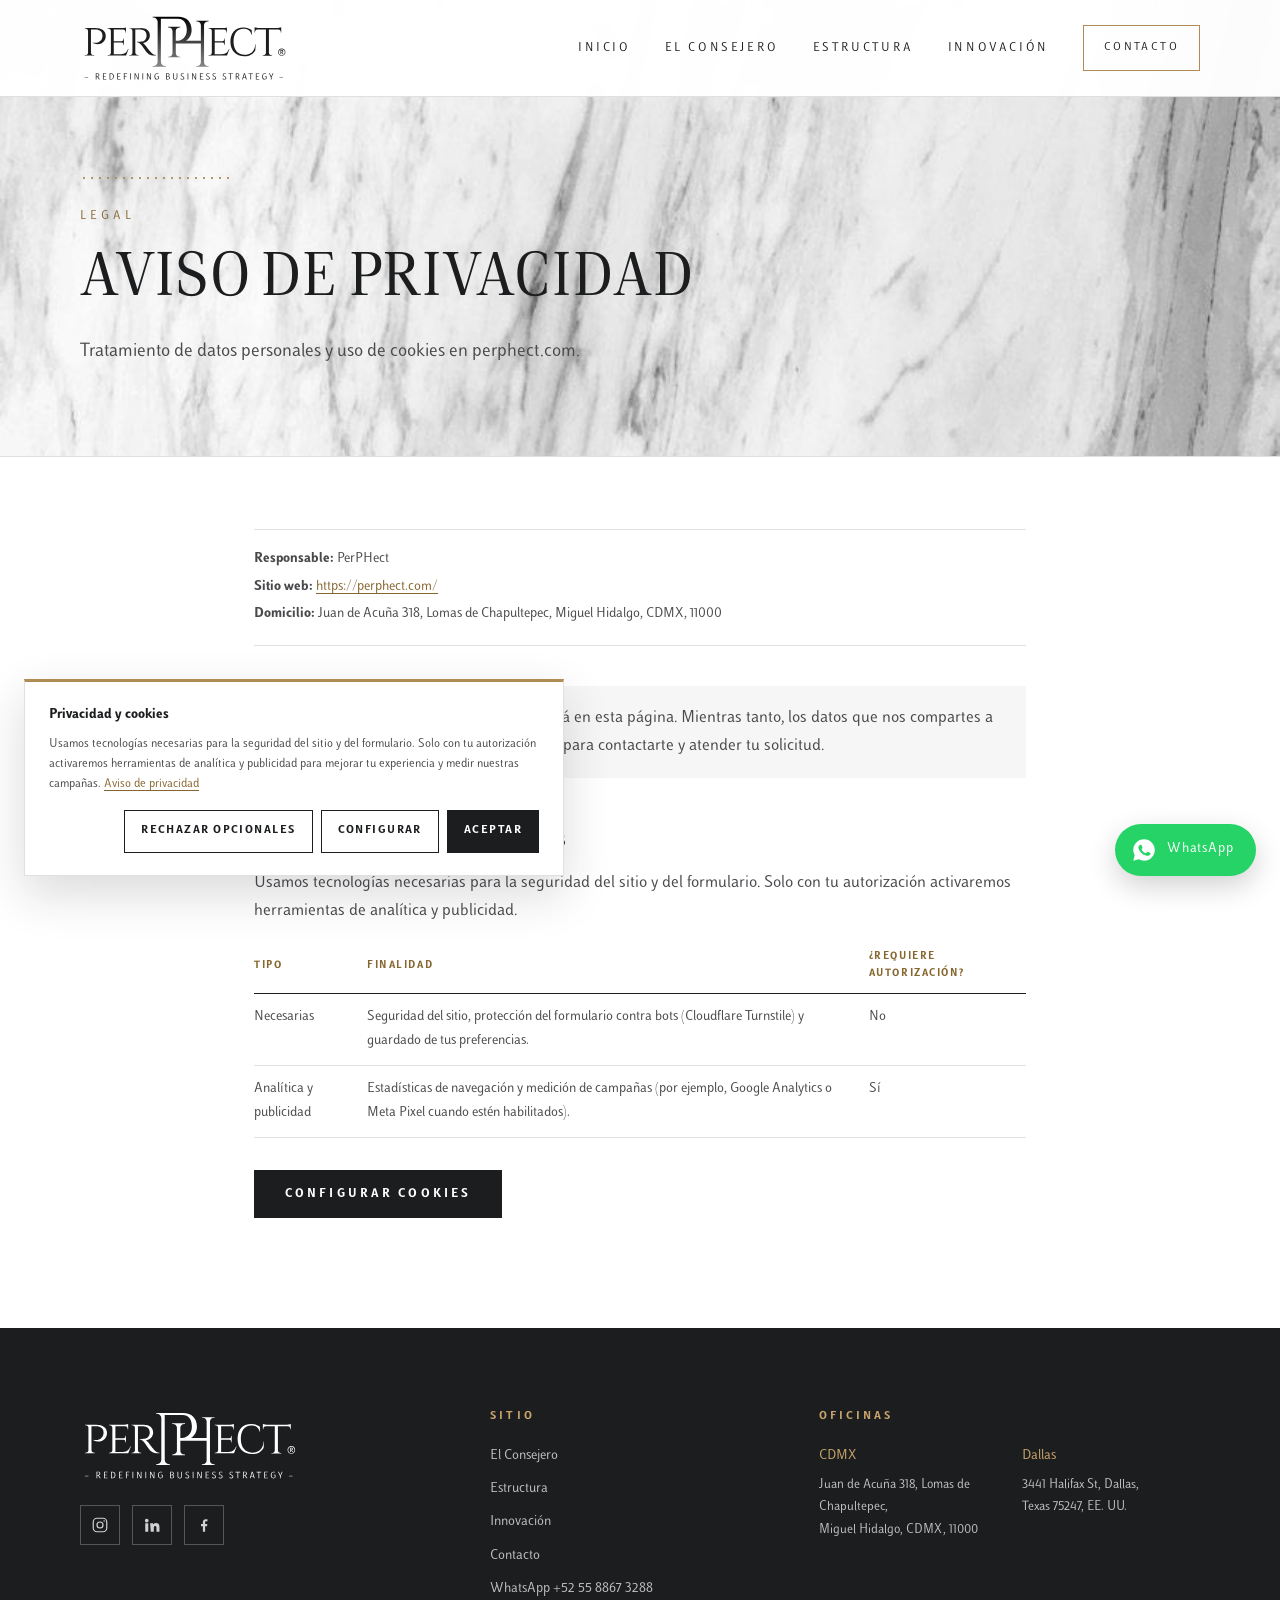
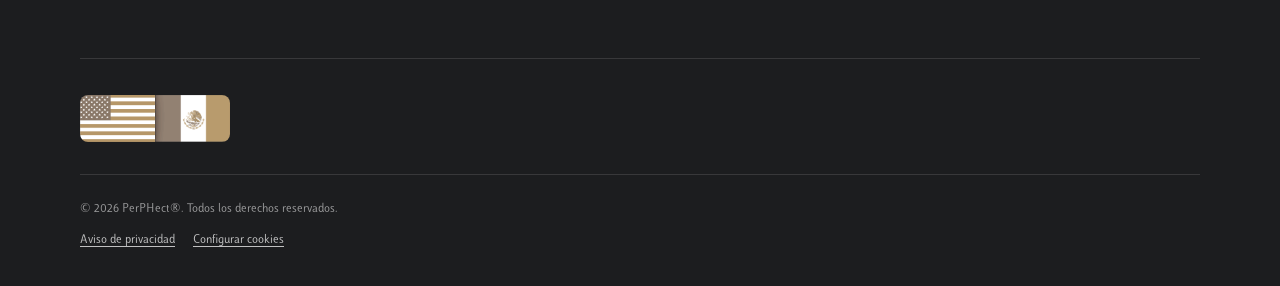
<file: aviso-privacidad.html>
<!doctype html>
<html lang="es">
<head>
<meta charset="utf-8">
<meta name="viewport" content="width=device-width, initial-scale=1">
<title>Aviso de privacidad | PerPHect</title>
<meta name="description" content="Aviso de privacidad y política de cookies de PerPHect.">
<meta property="og:title" content="Aviso de privacidad | PerPHect">
<meta property="og:description" content="Aviso de privacidad y política de cookies de PerPHect.">
<meta property="og:type" content="website">
<meta property="og:locale" content="es_MX">
<meta property="og:site_name" content="PerPHect">
<meta property="og:url" content="https://perphect.com/aviso-privacidad">
<meta property="og:image" content="https://perphect.com/assets/img/og-perphect.png">
<meta property="og:image:width" content="1200">
<meta property="og:image:height" content="630">
<meta property="og:image:alt" content="PerPHect · Redefining Business Strategy">
<meta name="twitter:card" content="summary_large_image">
<meta name="theme-color" content="#1C1D1F">
<link rel="canonical" href="https://perphect.com/aviso-privacidad">
<link rel="icon" type="image/svg+xml" href="/assets/favicon.svg">
<link rel="icon" type="image/png" href="/assets/favicon.png">
<link rel="apple-touch-icon" href="/assets/icono.png">
<link rel="preload" href="/assets/fonts/luiss-sans-regular.woff2" as="font" type="font/woff2" crossorigin><link rel="preload" href="/assets/fonts/luiss-serif-regular.woff2" as="font" type="font/woff2" crossorigin>
<link rel="stylesheet" href="/assets/css/styles.css?v=7d2114a9">
</head>
<body>
<header>
  <div class="wrap nav">
    <a class="brand" href="/" aria-label="PerPHect, inicio"><img class="dark" src="/assets/logos/perphect-color.svg" alt="PerPHect · Redefining Business Strategy" width="210" height="72"><img class="light" src="/assets/logos/perphect-blanco.svg" alt="PerPHect · Redefining Business Strategy" width="210" height="72"></a>
    <button class="burger" aria-label="Abrir menú" aria-expanded="false" aria-controls="menu"><span></span></button>
    <nav class="menu" id="menu" aria-label="Principal"><a href="/#inicio">Inicio</a><a href="/#consejero">El Consejero</a><a href="/#estructura">Estructura</a><a href="/#innovacion">Innovación</a><a href="/#contacto" class="btn btn-line">Contacto</a></nav>
  </div>
</header>
<main>
<section class="page-head left"><div class="wrap"><span class="dots" aria-hidden="true"></span><span class="label">Legal</span><h1>Aviso de privacidad</h1><p class="lead">Tratamiento de datos personales y uso de cookies en perphect.com.</p></div></section>
<section style="padding-top:72px">
  <div class="wrap legal-doc">
    <div class="meta"><span><b>Responsable:</b> PerPHect</span><span><b>Sitio web:</b> <a href="https://perphect.com/">https://perphect.com/</a></span><span><b>Domicilio:</b> Juan de Acuña 318, Lomas de Chapultepec, Miguel Hidalgo, CDMX, 11000</span></div>
    <p class="notice">El aviso de privacidad integral se publicará en esta página. Mientras tanto, los datos que nos compartes a través del formulario se usan únicamente para contactarte y atender tu solicitud.</p>
    <h2 id="cookies">Cookies y tecnologías similares</h2>
    <p>Usamos tecnologías necesarias para la seguridad del sitio y del formulario. Solo con tu autorización activaremos herramientas de analítica y publicidad.</p>
    <table><thead><tr><th>Tipo</th><th>Finalidad</th><th>¿Requiere autorización?</th></tr></thead><tbody>
      <tr><td>Necesarias</td><td>Seguridad del sitio, protección del formulario contra bots (Cloudflare Turnstile) y guardado de tus preferencias.</td><td>No</td></tr>
      <tr><td>Analítica y publicidad</td><td>Estadísticas de navegación y medición de campañas (por ejemplo, Google Analytics o Meta Pixel cuando estén habilitados).</td><td>Sí</td></tr>
    </tbody></table>
    <p style="margin-top:32px"><button type="button" class="btn btn-dark" data-cookie-settings>Configurar cookies</button></p>
  </div>
</section>
</main>
<footer>
  <div class="wrap">
    <div class="fgrid">
      <div class="fl"><img class="flogo" src="/assets/logos/perphect-blanco.svg" alt="PerPHect · Redefining Business Strategy" width="220" height="75" loading="lazy"><div class="social"><a href="https://www.instagram.com/perphect.pro" target="_blank" rel="noopener" aria-label="Instagram de PerPHect"><svg viewBox="0 0 24 24" fill="none" stroke="currentColor" stroke-width="1.6" aria-hidden="true"><rect x="3" y="3" width="18" height="18" rx="5"/><circle cx="12" cy="12" r="4"/><circle cx="17.5" cy="6.5" r="1" fill="currentColor" stroke="none"/></svg></a><a href="https://www.linkedin.com/company/perphect" target="_blank" rel="noopener" aria-label="LinkedIn de PerPHect"><svg viewBox="0 0 24 24" fill="currentColor" aria-hidden="true"><path d="M4.98 3.5a2.5 2.5 0 1 1 0 5 2.5 2.5 0 0 1 0-5zM3 9.75h4V21H3zM9.5 9.75h3.83v1.54h.05c.53-1 1.84-2.06 3.79-2.06 4.05 0 4.8 2.67 4.8 6.13V21h-4v-4.98c0-1.19-.02-2.72-1.66-2.72-1.66 0-1.91 1.3-1.91 2.63V21h-4z"/></svg></a><a href="https://www.facebook.com/Perphect.pro" target="_blank" rel="noopener" aria-label="Facebook de PerPHect"><svg viewBox="0 0 24 24" fill="currentColor" aria-hidden="true"><path d="M13.5 21v-7.5h2.5l.4-3h-2.9V8.6c0-.9.3-1.5 1.5-1.5h1.6V4.4c-.3 0-1.2-.1-2.3-.1-2.3 0-3.8 1.4-3.8 3.9v2.3H8v3h2.5V21h3z"/></svg></a></div></div>
      <div><h5>Sitio</h5><ul><li><a href="/#consejero">El Consejero</a></li><li><a href="/#estructura">Estructura</a></li><li><a href="/#innovacion">Innovación</a></li><li><a href="/#contacto">Contacto</a></li><li><a href="https://wa.me/525588673288?text=Hola%20vi%20el%20sitio%20web%20de%20PerPHect%2C%20me%20gustar%C3%ADa%20conocer%20m%C3%A1s%20informaci%C3%B3n." target="_blank" rel="noopener">WhatsApp +52 55 8867 3288</a></li></ul></div>
      <div><h5>Oficinas</h5><div class="addr"><div><b>CDMX</b><p>Juan de Acuña 318, Lomas de Chapultepec,<br>Miguel Hidalgo, CDMX, 11000</p></div><div><b>Dallas</b><p>3441 Halifax St, Dallas,<br>Texas 75247, EE. UU.</p></div></div></div>
    </div>
    <div class="seal"><img src="/assets/img/sello-mx-us.png" alt="Sello binacional México y Estados Unidos" width="150" height="48" loading="lazy"></div>
    <div class="fbottom"><div><p>© <span id="yr">2026</span> PerPHect®. Todos los derechos reservados.</p><div class="fbottom-links" style="margin-top:10px"><a href="aviso-privacidad.html">Aviso de privacidad</a><button type="button" data-cookie-settings>Configurar cookies</button></div></div></div>
  </div>
</footer>
<a class="wa" href="https://wa.me/525588673288?text=Hola%20vi%20el%20sitio%20web%20de%20PerPHect%2C%20me%20gustar%C3%ADa%20conocer%20m%C3%A1s%20informaci%C3%B3n." target="_blank" rel="noopener" aria-label="Escríbenos por WhatsApp"><svg viewBox="0 0 24 24" fill="currentColor" aria-hidden="true"><path d="M12.04 2C6.58 2 2.13 6.45 2.13 11.91c0 1.75.46 3.45 1.32 4.95L2.05 22l5.25-1.38c1.45.79 3.08 1.21 4.74 1.21 5.46 0 9.91-4.45 9.91-9.91C21.95 6.45 17.5 2 12.04 2zm5.8 14.03c-.24.68-1.42 1.3-1.95 1.34-.5.05-.97.23-3.27-.68-2.77-1.09-4.51-3.92-4.65-4.1-.13-.18-1.11-1.48-1.11-2.82 0-1.34.7-2 .95-2.27.25-.27.54-.34.72-.34h.52c.17 0 .39-.06.61.47.24.55.79 1.9.86 2.04.07.14.11.3.02.48-.09.18-.14.3-.27.46-.14.16-.29.36-.41.48-.14.14-.28.29-.12.56.16.27.71 1.17 1.52 1.9 1.05.93 1.93 1.22 2.2 1.36.27.14.43.11.59-.07.16-.18.68-.79.86-1.06.18-.27.36-.23.61-.14.25.09 1.59.75 1.86.89.27.14.45.2.52.32.07.11.07.66-.17 1.33z"/></svg><span>WhatsApp</span></a>
<script src="/assets/js/main.js?v=e9115d2d"></script>
<script src="/assets/js/cookies.js?v=6791dda6" defer></script>
</body>
</html>
</file>
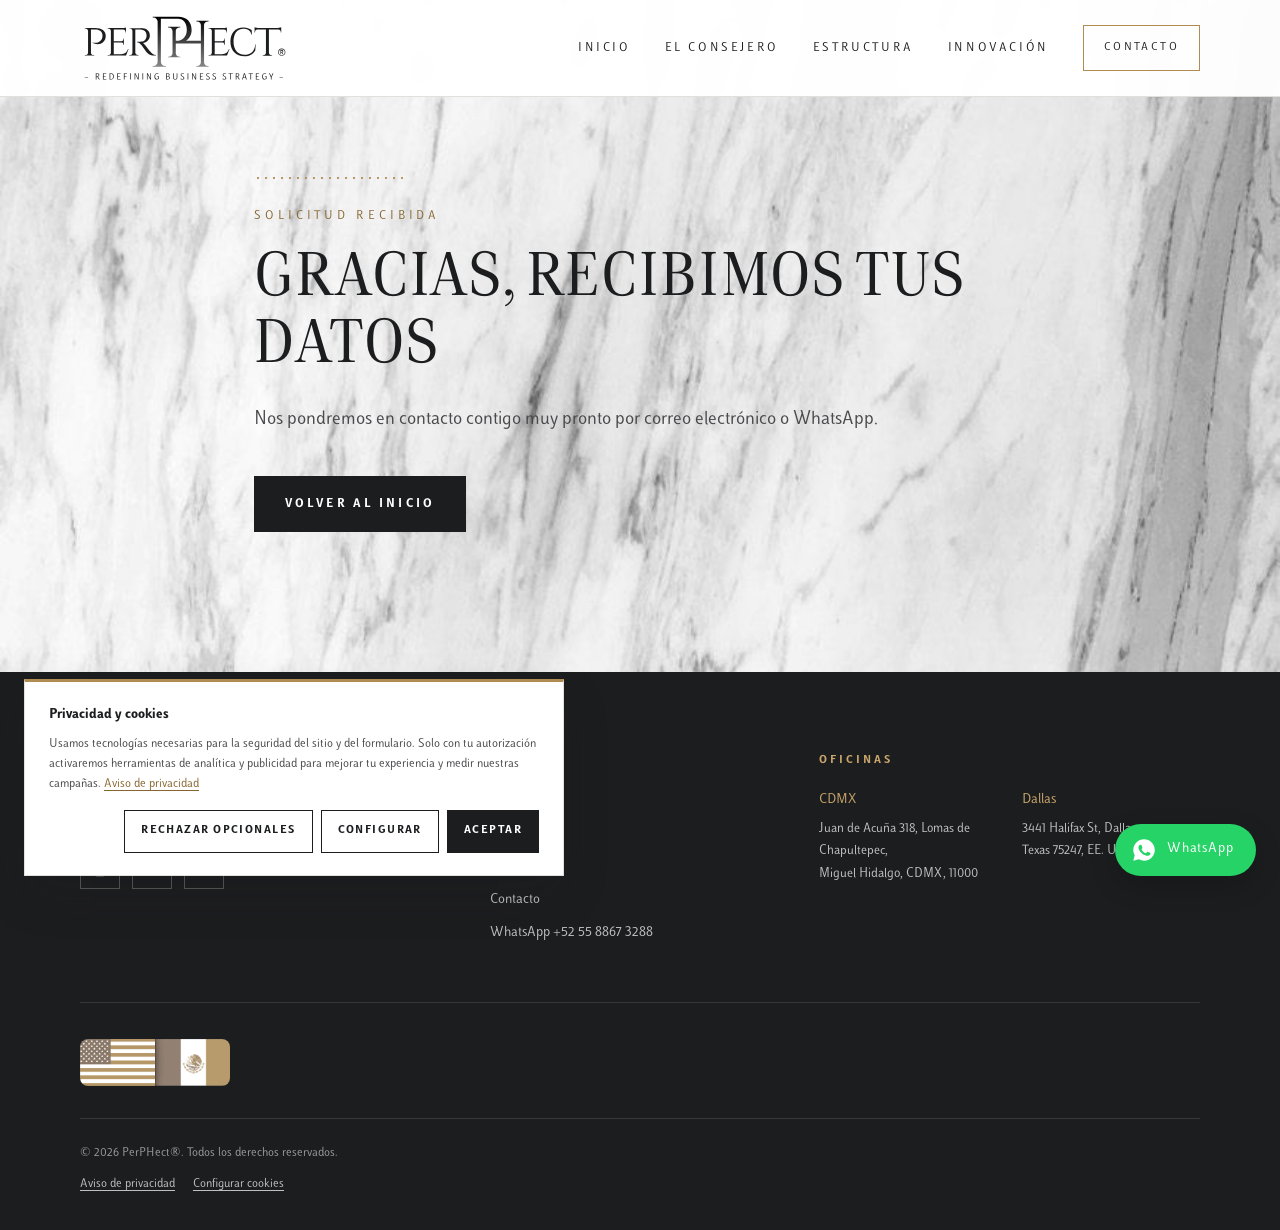
<file: gracias.html>
<!doctype html>
<html lang="es">
<head>
<meta charset="utf-8">
<meta name="viewport" content="width=device-width, initial-scale=1">
<title>Gracias | PerPHect</title>
<meta name="description" content="Recibimos tu solicitud.">
<meta property="og:title" content="Gracias | PerPHect">
<meta property="og:description" content="Recibimos tu solicitud.">
<meta property="og:type" content="website">
<meta property="og:locale" content="es_MX">
<meta property="og:site_name" content="PerPHect">
<meta property="og:url" content="https://perphect.com/gracias">
<meta property="og:image" content="https://perphect.com/assets/img/og-perphect.png">
<meta property="og:image:width" content="1200">
<meta property="og:image:height" content="630">
<meta property="og:image:alt" content="PerPHect · Redefining Business Strategy">
<meta name="twitter:card" content="summary_large_image">
<meta name="theme-color" content="#1C1D1F">
<link rel="canonical" href="https://perphect.com/gracias"><meta name="robots" content="noindex,follow">
<link rel="icon" type="image/svg+xml" href="/assets/favicon.svg">
<link rel="icon" type="image/png" href="/assets/favicon.png">
<link rel="apple-touch-icon" href="/assets/icono.png">
<link rel="preload" href="/assets/fonts/luiss-sans-regular.woff2" as="font" type="font/woff2" crossorigin><link rel="preload" href="/assets/fonts/luiss-serif-regular.woff2" as="font" type="font/woff2" crossorigin>
<link rel="stylesheet" href="/assets/css/styles.css?v=7d2114a9">
</head>
<body>
<header>
  <div class="wrap nav">
    <a class="brand" href="/" aria-label="PerPHect, inicio"><img class="dark" src="/assets/logos/perphect-color.svg" alt="PerPHect · Redefining Business Strategy" width="210" height="72"><img class="light" src="/assets/logos/perphect-blanco.svg" alt="PerPHect · Redefining Business Strategy" width="210" height="72"></a>
    <button class="burger" aria-label="Abrir menú" aria-expanded="false" aria-controls="menu"><span></span></button>
    <nav class="menu" id="menu" aria-label="Principal"><a href="/#inicio">Inicio</a><a href="/#consejero">El Consejero</a><a href="/#estructura">Estructura</a><a href="/#innovacion">Innovación</a><a href="/#contacto" class="btn btn-line">Contacto</a></nav>
  </div>
</header>
<main>

<section class="page-head left" style="border:0;padding-bottom:140px">
  <div class="wrap" style="max-width:820px">
    <span class="dots" aria-hidden="true"></span>
    <span class="label">Solicitud recibida</span>
    <h1>Gracias, recibimos tus datos</h1>
    <p class="lead">Nos pondremos en contacto contigo muy pronto por correo electrónico o WhatsApp.</p>
    <div class="ctas"><a href="/" class="btn btn-dark">Volver al inicio</a></div>
  </div>
</section>
</main>
<footer>
  <div class="wrap">
    <div class="fgrid">
      <div class="fl"><img class="flogo" src="/assets/logos/perphect-blanco.svg" alt="PerPHect · Redefining Business Strategy" width="220" height="75" loading="lazy"><div class="social"><a href="https://www.instagram.com/perphect.pro" target="_blank" rel="noopener" aria-label="Instagram de PerPHect"><svg viewBox="0 0 24 24" fill="none" stroke="currentColor" stroke-width="1.6" aria-hidden="true"><rect x="3" y="3" width="18" height="18" rx="5"/><circle cx="12" cy="12" r="4"/><circle cx="17.5" cy="6.5" r="1" fill="currentColor" stroke="none"/></svg></a><a href="https://www.linkedin.com/company/perphect" target="_blank" rel="noopener" aria-label="LinkedIn de PerPHect"><svg viewBox="0 0 24 24" fill="currentColor" aria-hidden="true"><path d="M4.98 3.5a2.5 2.5 0 1 1 0 5 2.5 2.5 0 0 1 0-5zM3 9.75h4V21H3zM9.5 9.75h3.83v1.54h.05c.53-1 1.84-2.06 3.79-2.06 4.05 0 4.8 2.67 4.8 6.13V21h-4v-4.98c0-1.19-.02-2.72-1.66-2.72-1.66 0-1.91 1.3-1.91 2.63V21h-4z"/></svg></a><a href="https://www.facebook.com/Perphect.pro" target="_blank" rel="noopener" aria-label="Facebook de PerPHect"><svg viewBox="0 0 24 24" fill="currentColor" aria-hidden="true"><path d="M13.5 21v-7.5h2.5l.4-3h-2.9V8.6c0-.9.3-1.5 1.5-1.5h1.6V4.4c-.3 0-1.2-.1-2.3-.1-2.3 0-3.8 1.4-3.8 3.9v2.3H8v3h2.5V21h3z"/></svg></a></div></div>
      <div><h5>Sitio</h5><ul><li><a href="/#consejero">El Consejero</a></li><li><a href="/#estructura">Estructura</a></li><li><a href="/#innovacion">Innovación</a></li><li><a href="/#contacto">Contacto</a></li><li><a href="https://wa.me/525588673288?text=Hola%20vi%20el%20sitio%20web%20de%20PerPHect%2C%20me%20gustar%C3%ADa%20conocer%20m%C3%A1s%20informaci%C3%B3n." target="_blank" rel="noopener">WhatsApp +52 55 8867 3288</a></li></ul></div>
      <div><h5>Oficinas</h5><div class="addr"><div><b>CDMX</b><p>Juan de Acuña 318, Lomas de Chapultepec,<br>Miguel Hidalgo, CDMX, 11000</p></div><div><b>Dallas</b><p>3441 Halifax St, Dallas,<br>Texas 75247, EE. UU.</p></div></div></div>
    </div>
    <div class="seal"><img src="/assets/img/sello-mx-us.png" alt="Sello binacional México y Estados Unidos" width="150" height="48" loading="lazy"></div>
    <div class="fbottom"><div><p>© <span id="yr">2026</span> PerPHect®. Todos los derechos reservados.</p><div class="fbottom-links" style="margin-top:10px"><a href="aviso-privacidad.html">Aviso de privacidad</a><button type="button" data-cookie-settings>Configurar cookies</button></div></div></div>
  </div>
</footer>
<a class="wa" href="https://wa.me/525588673288?text=Hola%20vi%20el%20sitio%20web%20de%20PerPHect%2C%20me%20gustar%C3%ADa%20conocer%20m%C3%A1s%20informaci%C3%B3n." target="_blank" rel="noopener" aria-label="Escríbenos por WhatsApp"><svg viewBox="0 0 24 24" fill="currentColor" aria-hidden="true"><path d="M12.04 2C6.58 2 2.13 6.45 2.13 11.91c0 1.75.46 3.45 1.32 4.95L2.05 22l5.25-1.38c1.45.79 3.08 1.21 4.74 1.21 5.46 0 9.91-4.45 9.91-9.91C21.95 6.45 17.5 2 12.04 2zm5.8 14.03c-.24.68-1.42 1.3-1.95 1.34-.5.05-.97.23-3.27-.68-2.77-1.09-4.51-3.92-4.65-4.1-.13-.18-1.11-1.48-1.11-2.82 0-1.34.7-2 .95-2.27.25-.27.54-.34.72-.34h.52c.17 0 .39-.06.61.47.24.55.79 1.9.86 2.04.07.14.11.3.02.48-.09.18-.14.3-.27.46-.14.16-.29.36-.41.48-.14.14-.28.29-.12.56.16.27.71 1.17 1.52 1.9 1.05.93 1.93 1.22 2.2 1.36.27.14.43.11.59-.07.16-.18.68-.79.86-1.06.18-.27.36-.23.61-.14.25.09 1.59.75 1.86.89.27.14.45.2.52.32.07.11.07.66-.17 1.33z"/></svg><span>WhatsApp</span></a>
<script src="/assets/js/main.js?v=e9115d2d"></script>
<script src="/assets/js/cookies.js?v=6791dda6" defer></script>
</body>
</html>
</file>
<file: assets/css/styles.css>
/* PerPHect · Redefining Business Strategy
   Tokens del Manual de identidad (p. 09). Tipografías oficiales Luiss Serif y Luiss Sans. */
@font-face{font-family:"Luiss Sans";src:url(../fonts/luiss-sans-thin.woff2) format("woff2");font-weight:300;font-style:normal;font-display:swap}
@font-face{font-family:"Luiss Sans";src:url(../fonts/luiss-sans-regular.woff2) format("woff2");font-weight:400;font-style:normal;font-display:swap}
@font-face{font-family:"Luiss Sans";src:url(../fonts/luiss-sans-italic.woff2) format("woff2");font-weight:400;font-style:italic;font-display:swap}
@font-face{font-family:"Luiss Sans";src:url(../fonts/luiss-sans-bold.woff2) format("woff2");font-weight:700;font-style:normal;font-display:swap}
@font-face{font-family:"Luiss Serif";src:url(../fonts/luiss-serif-regular.woff2) format("woff2");font-weight:400;font-style:normal;font-display:swap}
@font-face{font-family:"Luiss Serif";src:url(../fonts/luiss-serif-italic.woff2) format("woff2");font-weight:400;font-style:italic;font-display:swap}
@font-face{font-family:"Luiss Serif";src:url(../fonts/luiss-serif-bold.woff2) format("woff2");font-weight:700;font-style:normal;font-display:swap}
@font-face{font-family:"Luiss Serif";src:url(../fonts/luiss-serif-bold-italic.woff2) format("woff2");font-weight:700;font-style:italic;font-display:swap}
:root{
  --oro:#b08c52; --oro-claro:#c9a56b; --oro-profundo:#86662f;
  --carbon:#1c1d1f; --grafito:#3a3a3c; --topo:#9e8c80;
  --marmol:#f6f6f6; --blanco:#ffffff;
  --texto:#1c1d1f; --suave:#4a4a4d; --tenue:#77777a; --linea:#e2e0dc;
  --font-serif:"Luiss Serif",Georgia,serif;
  --font-sans:"Luiss Sans","Segoe UI",sans-serif;
  --ancho-contenido:1120px; --ancho-lectura:720px; --radius-caja:12px;
  --sec:96px;
}
*{box-sizing:border-box;margin:0;padding:0}
html{scroll-behavior:smooth;-webkit-text-size-adjust:100%}
body{font-family:var(--font-sans);font-size:18px;line-height:1.56;color:var(--texto);background:var(--blanco);-webkit-font-smoothing:antialiased;overflow-x:hidden}
img{max-width:100%;display:block}
a{color:inherit;text-decoration:none}
b,strong{font-weight:600}
.wrap{max-width:calc(var(--ancho-contenido) + 48px);margin:0 auto;padding:0 24px}
section{padding:var(--sec) 0;position:relative}
h1,h2,h3{font-family:var(--font-serif);font-weight:400;line-height:1.12;color:inherit}
h1{font-size:clamp(40px,5.4vw,64px);line-height:1.05;text-transform:uppercase;letter-spacing:.01em}
h2{font-size:clamp(30px,3.4vw,40px);max-width:820px}
h2 em,h1 em{font-style:italic;font-weight:700;text-transform:none}
h3{font-size:24px;line-height:1.2}
.lead{font-size:20px;line-height:1.55;color:var(--suave);max-width:var(--ancho-lectura);margin-top:22px}
.muted{color:var(--suave)}
.small{font-size:13px;color:var(--tenue);line-height:1.4}
.label{display:block;font-size:13px;letter-spacing:.3em;text-transform:uppercase;color:var(--oro-profundo);margin-bottom:22px;font-weight:500}
.on-dark .label,.hero .label{color:var(--oro-claro)}
.dots{display:block;width:150px;height:4px;margin:0 0 28px;background-image:radial-gradient(circle,var(--oro) 1.1px,transparent 1.4px);background-size:8px 4px;background-repeat:repeat-x;opacity:.9}
.center{text-align:center}.center .dots{margin-left:auto;margin-right:auto}.center h2,.center .lead{margin-left:auto;margin-right:auto}

/* ===== Botones ===== */
.btn{display:inline-flex;align-items:center;justify-content:center;gap:10px;font-family:var(--font-sans);font-size:13px;font-weight:600;letter-spacing:.24em;text-transform:uppercase;padding:17px 30px;border:1px solid transparent;border-radius:0;cursor:pointer;transition:background .25s,color .25s,border-color .25s;white-space:nowrap}
.btn-gold{background:var(--oro);color:var(--carbon);border-color:var(--oro)}
.btn-gold:hover{background:var(--oro-claro);border-color:var(--oro-claro)}
.btn-line{background:transparent;color:var(--oro-profundo);border-color:var(--oro)}
.btn-line:hover{background:var(--oro);color:var(--carbon)}
.on-dark .btn-line,.hero .btn-line{color:var(--oro-claro);border-color:var(--oro-claro)}
.on-dark .btn-line:hover,.hero .btn-line:hover{background:var(--oro-claro);color:var(--carbon)}
.btn-dark{background:var(--carbon);color:#fff;border-color:var(--carbon)}
.btn-dark:hover{background:var(--grafito);border-color:var(--grafito)}
.ctas{display:flex;flex-wrap:wrap;gap:14px;margin-top:40px}
.link{font-size:13px;font-weight:600;letter-spacing:.22em;text-transform:uppercase;color:var(--oro-profundo);border-bottom:1px solid var(--oro);padding-bottom:6px;transition:color .2s}
.link:hover{color:var(--carbon)}

/* ===== Header ===== */
header{position:fixed;inset:0 0 auto 0;z-index:50;transition:background .3s,border-color .3s;border-bottom:1px solid transparent;background:rgba(255,255,255,.97)}
header.solid,body:not(.home) header{background:rgba(255,255,255,.97);border-color:var(--linea);backdrop-filter:saturate(1.2) blur(8px)}
body.home header:not(.solid):not(.open){background:transparent}
.nav{display:flex;align-items:center;justify-content:space-between;height:96px}
.brand{display:block;width:210px;flex:none}
.brand img{width:210px;height:auto}
.brand .light{display:none}
body.home header:not(.solid):not(.open) .brand .light{display:block}
body.home header:not(.solid):not(.open) .brand .dark{display:none}
.menu{display:flex;align-items:center;gap:34px}
.menu a{font-size:13px;letter-spacing:.2em;text-transform:uppercase;color:var(--carbon);font-weight:500;position:relative;padding:6px 0}
.menu a:not(.btn)::after{content:"";position:absolute;left:0;right:100%;bottom:0;height:1px;background:var(--oro);transition:right .25s}
.menu a:not(.btn):hover::after,.menu a.active::after{right:0}
.menu a.active{color:var(--oro-profundo)}
.menu .btn{padding:13px 20px;font-size:12px;letter-spacing:.2em}
.menu .btn.active,.menu .btn:hover{background:var(--carbon);color:#fff;border-color:var(--carbon)}
body.home header:not(.solid):not(.open) .menu a{color:#fff}
body.home header:not(.solid):not(.open) .menu a.active{color:var(--oro-claro)}
body.home header:not(.solid):not(.open) .menu .btn{background:transparent;border-color:var(--oro-claro);color:#fff}
.burger{display:none;width:44px;height:44px;border:0;background:none;cursor:pointer;position:relative}
.burger span,.burger span::before,.burger span::after{position:absolute;left:10px;width:24px;height:1.5px;background:var(--carbon);transition:transform .25s,opacity .25s;content:""}
.burger span{top:21px}.burger span::before{top:-7px;left:0}.burger span::after{top:7px;left:0}
body.home header:not(.solid):not(.open) .burger span,body.home header:not(.solid):not(.open) .burger span::before,body.home header:not(.solid):not(.open) .burger span::after{background:#fff}
header.open .burger span{background:transparent}
header.open .burger span::before{transform:translateY(7px) rotate(45deg)}
header.open .burger span::after{transform:translateY(-7px) rotate(-45deg)}

/* ===== Hero ===== */
.hero{min-height:100vh;min-height:100svh;display:flex;align-items:center;color:#fff;background:var(--carbon);padding:140px 0 96px;overflow:hidden;isolation:isolate}
.hero-bg{position:absolute;inset:0;background:url(../img/roca.jpg) center/cover no-repeat;z-index:-2;filter:grayscale(1)}
.hero::before{content:"";position:absolute;inset:0;background:linear-gradient(180deg,rgba(28,29,31,.62),rgba(28,29,31,.6) 60%,rgba(28,29,31,.86));z-index:-1}
.hero .wrap{width:100%;text-align:center}
.hero-logo{width:min(520px,82vw);margin:0 auto}
.hero .tag{font-size:13px;letter-spacing:.32em;text-transform:uppercase;color:rgba(255,255,255,.78);margin-top:56px}
.hero h1{font-size:clamp(34px,4.6vw,58px);margin:22px auto 0;max-width:900px}
.hero p.intro{font-size:19px;color:rgba(255,255,255,.82);max-width:640px;margin:22px auto 0}
.hero .ctas{justify-content:center}
.hero .cities{position:absolute;left:0;right:0;bottom:30px;display:flex;justify-content:center;gap:16px;font-size:12px;letter-spacing:.3em;text-transform:uppercase;color:rgba(255,255,255,.6)}
.hero .cities i{width:4px;height:4px;border-radius:50%;background:var(--oro);align-self:center}

/* Cabecera de páginas internas */
.page-head{padding:176px 0 88px;background:var(--marmol) url(../img/marmol.jpg) center/cover;border-bottom:1px solid var(--linea)}
.page-head .wrap{display:flex;flex-direction:column;align-items:flex-end;text-align:right}
.page-head .dots{margin:0 0 26px}
.page-head h1{max-width:900px}
.page-head .lead{margin-left:auto;color:var(--suave)}
.page-head.left .wrap{align-items:flex-start;text-align:left}
.page-head.left .lead{margin-left:0}

/* ===== Banda de sección (grafito, muesca en V, diamantes) ===== */
.band{position:relative;background:var(--grafito);color:#fff;min-height:104px;display:flex;align-items:center;justify-content:flex-end;padding:22px 34px 22px 110px;clip-path:polygon(0 0,100% 0,100% 100%,0 100%,44px 50%);margin-bottom:56px}
.band::before{content:"";position:absolute;left:40px;top:18px;bottom:18px;width:min(260px,34%);background-image:radial-gradient(circle,rgba(255,255,255,.18) 1.2px,transparent 1.6px);background-size:16px 16px}
.band h2{position:relative;font-family:var(--font-sans);font-size:clamp(17px,2.1vw,28px);line-height:1.25;letter-spacing:.35em;text-transform:uppercase;font-weight:400;text-align:right;max-width:none}
.band h2 b{font-weight:700}
.band.dark{background:var(--carbon)}

/* ===== Portadilla (separador mármol / carbón / oro) ===== */
.portadilla{padding:0;background:var(--marmol) url(../img/marmol.jpg) center/cover}
.portadilla .top{padding:88px 0 48px}
.portadilla .top .wrap{text-align:right}
.portadilla .top .dots{margin:0 0 22px auto}
.portadilla .top h2{font-size:clamp(34px,4.6vw,60px);text-transform:uppercase;margin-left:auto;line-height:1.05}
.portadilla .mid{position:relative;z-index:1}
.portadilla .mid .strip{margin-left:max(24px,calc((100vw - var(--ancho-contenido))/2 - 60px));background:var(--carbon);min-height:200px;display:flex;align-items:center;justify-content:flex-end;gap:22px;padding:28px max(24px,calc((100vw - var(--ancho-contenido))/2));clip-path:polygon(0 0,100% 0,100% 100%,0 100%,52px 50%);position:relative}
.portadilla .mid .strip::before{content:"";position:absolute;left:46px;top:20px;bottom:20px;width:36%;background-image:radial-gradient(circle,rgba(255,255,255,.14) 1.2px,transparent 1.6px);background-size:16px 16px}
.portadilla .mid .strip img{position:relative;height:140px;width:auto}
.portadilla .mid .strip .plus{position:relative;color:var(--oro-claro);font-size:34px;font-weight:300}
.portadilla .bot{height:160px;background:var(--oro) url(../img/oro.jpg) center/cover;margin-top:-100px}

/* ===== Bloques ===== */
.marmol{background:var(--marmol)}
.on-dark{background:var(--carbon);color:#fff}
.on-dark .lead,.on-dark .muted,.on-dark p{color:rgba(255,255,255,.76)}
.on-dark h2,.on-dark h3{color:#fff}
.dark-marble{background:var(--carbon) url(../img/marmol-negro.jpg) center/cover;color:#fff;isolation:isolate}
.dark-marble::before{content:"";position:absolute;inset:0;background:rgba(28,29,31,.55);z-index:-1}
.split{display:grid;grid-template-columns:1fr 1fr;gap:72px;align-items:start}
.split.wide{grid-template-columns:5fr 7fr}
.reading{max-width:var(--ancho-lectura)}
.reading p+p{margin-top:20px}
.reading p{color:var(--suave)}
.reading b{color:var(--texto)}

/* Comparativa */
.compare{display:grid;grid-template-columns:repeat(4,1fr);margin-top:56px;border-top:1px solid var(--linea)}
.compare>div{padding:34px 28px 34px 0;border-right:1px solid var(--linea)}
.compare>div+div{padding-left:28px}
.compare>div:last-child{border-right:0;background:var(--carbon);color:#fff;padding:34px 28px;margin-top:-1px}
.compare small{display:block;font-size:12px;letter-spacing:.24em;text-transform:uppercase;color:var(--tenue);margin-bottom:14px}
.compare h3{font-size:22px;margin-bottom:12px}
.compare p{font-size:16px;color:var(--suave)}
.compare>div:last-child small{color:var(--oro-claro)}
.compare>div:last-child p{color:rgba(255,255,255,.8)}

/* Lista numerada fina */
.list{margin-top:56px;border-top:1px solid var(--linea)}
.item{display:grid;grid-template-columns:90px 260px 1fr;gap:28px;padding:34px 0;border-bottom:1px solid var(--linea);align-items:baseline}
.item .n{font-family:var(--font-serif);font-size:22px;color:var(--oro-profundo)}
.item h3{font-size:24px}
.item p{color:var(--suave)}
.item .tags{grid-column:3;display:flex;flex-wrap:wrap;gap:8px 18px;margin-top:6px;font-size:13px;letter-spacing:.14em;text-transform:uppercase;color:var(--tenue)}

/* Tarjetas de acceso */
.explore{display:grid;grid-template-columns:repeat(3,1fr);gap:0;margin-top:56px;border-top:1px solid var(--linea);border-left:1px solid var(--linea)}
.explore a{padding:40px 32px 36px;border-right:1px solid var(--linea);border-bottom:1px solid var(--linea);display:flex;flex-direction:column;gap:14px;transition:background .25s}
.explore a:hover{background:var(--marmol)}
.explore .n{font-family:var(--font-serif);font-size:18px;color:var(--oro-profundo)}
.explore h3{font-size:26px}
.explore p{color:var(--suave);font-size:16px;flex:1}
.explore .go{font-size:12px;letter-spacing:.24em;text-transform:uppercase;color:var(--oro-profundo);font-weight:600}

/* Pilares */
.pillars{display:grid;grid-template-columns:repeat(2,1fr);gap:0;margin-top:56px;border-top:1px solid rgba(255,255,255,.14)}
.pillar{padding:38px 40px 38px 0;border-bottom:1px solid rgba(255,255,255,.14)}
.pillar:nth-child(odd){border-right:1px solid rgba(255,255,255,.14)}
.pillar:nth-child(even){padding-left:40px;padding-right:0}
.pillar .dot{display:inline-block;width:9px;height:9px;border-radius:50%;background:var(--oro);margin-right:12px;vertical-align:middle;transform:translateY(-2px)}
.pillar h3{font-family:var(--font-sans);font-size:15px;font-weight:600;letter-spacing:.2em;text-transform:uppercase;margin-bottom:12px}
.pillar p{font-size:17px}

/* Caja destacada */
.box{position:relative;border:1px solid var(--oro);border-radius:var(--radius-caja);padding:34px 40px;background:#fff;margin-top:48px}
.box::before{content:"";position:absolute;top:-6px;left:50%;width:11px;height:11px;margin-left:-5.5px;border-radius:50%;background:var(--oro)}
.quote{font-family:var(--font-serif);font-style:italic;font-size:clamp(22px,2.6vw,30px);line-height:1.35;text-align:center;color:var(--carbon);max-width:900px;margin:0 auto}
.box.quote-box{max-width:920px;margin-left:auto;margin-right:auto}
.on-dark .box{background:transparent}
.on-dark .quote{color:#fff}

/* Fórmula de iconos */
.formula{display:flex;align-items:center;justify-content:center;gap:28px;flex-wrap:wrap;margin-top:56px}
.formula figure{display:flex;flex-direction:column;align-items:center;gap:16px;text-align:center}
.formula img{height:130px;width:auto}
.formula figcaption{font-size:12px;letter-spacing:.26em;text-transform:uppercase;color:var(--oro-claro)}
.formula .plus{color:var(--oro-claro);font-size:34px;font-weight:300;margin-bottom:34px}

/* Filosofía */
.philo{display:grid;grid-template-columns:auto 1fr;gap:56px;align-items:center}
.philo .bar{width:58px;align-self:stretch;background:var(--oro) url(../img/oro.jpg) center/cover;min-height:180px}
.philo h2{font-style:italic;font-weight:700;text-transform:none}
.philo .motto{font-size:15px;letter-spacing:.3em;text-transform:uppercase;color:var(--suave);margin-top:22px;line-height:1.7}
.philo .motto b{color:var(--carbon);font-weight:700}

/* Fórmula PerPHect Impact */
.impact{border:1px solid var(--oro);border-radius:var(--radius-caja);padding:26px 32px;margin-top:40px;font-size:19px;text-align:center;background:#fff}
.impact b{font-weight:700}
.impact .op{color:var(--oro-profundo);font-weight:600;margin:0 6px}

/* Pirámide */
.pyramid{display:grid;grid-template-columns:1fr 1.1fr;gap:64px;align-items:center;margin-top:64px}
.pyramid svg{width:100%;max-width:440px;height:auto;margin:0 auto}
.levels{display:grid;gap:34px}
.level .tagl{display:inline-flex;align-items:center;gap:10px;padding:9px 46px 9px 16px;font-size:14px;font-weight:700;letter-spacing:.06em;text-transform:uppercase;color:var(--carbon);clip-path:polygon(0 0,100% 0,calc(100% - 28px) 100%,0 100%)}
.level .tagl i{font-family:var(--font-serif);font-style:italic;font-weight:400;font-size:15px;text-transform:none}
.level.l1 .tagl{background:var(--oro)}
.level.l2 .tagl{background:var(--topo)}
.level.l3 .tagl{background:var(--grafito);color:#fff}
.level p{margin-top:14px;color:var(--suave);font-size:17px}

/* Pasos del caso de estudio */
.steps4{display:grid;grid-template-columns:repeat(4,1fr);margin-top:56px;border-top:1px solid var(--oro)}
.steps4>div{padding:30px 24px 0 0}
.steps4 .n{font-family:var(--font-serif);font-size:44px;line-height:1;color:var(--oro-claro)}
.steps4 h3{font-family:var(--font-sans);font-size:15px;font-weight:700;letter-spacing:.22em;text-transform:uppercase;margin:18px 0 10px}
.steps4 p{font-size:16px}

/* Mesa colegiada */
.table-diagram{max-width:520px;margin:0 auto;width:100%}
.table-diagram svg{width:100%;height:auto}
.benefits{list-style:none;display:grid;gap:18px;margin-top:28px}
.benefits li{display:grid;grid-template-columns:22px 1fr;gap:12px;color:var(--suave)}
.benefits li::before{content:"";width:16px;height:4px;background:var(--oro);margin-top:12px}

/* Servicios: grilla */
.svc{display:grid;grid-template-columns:repeat(2,1fr);margin-top:56px;border-top:1px solid var(--linea);border-left:1px solid var(--linea)}
.svc article{padding:44px 40px;border-right:1px solid var(--linea);border-bottom:1px solid var(--linea)}
.svc .n{font-family:var(--font-serif);font-size:18px;color:var(--oro-profundo)}
.svc h3{font-size:28px;margin:12px 0 14px}
.svc p{color:var(--suave);font-size:17px}
.svc ul{list-style:none;margin-top:20px;display:grid;gap:8px}
.svc li{font-size:15px;color:var(--suave);padding-left:22px;position:relative}
.svc li::before{content:"";position:absolute;left:0;top:11px;width:10px;height:1px;background:var(--oro)}

/* Proceso de trabajo */
.flow{display:grid;grid-template-columns:repeat(4,1fr);gap:0;margin-top:56px;counter-reset:f}
.flow>div{padding:0 26px 0 0;position:relative}
.flow>div::before{content:"";display:block;height:1px;background:var(--linea);margin-bottom:26px}
.flow>div::after{content:"";position:absolute;top:-5px;left:0;width:11px;height:11px;border-radius:50%;background:var(--oro)}
.flow small{display:block;font-size:12px;letter-spacing:.24em;text-transform:uppercase;color:var(--oro-profundo);margin-bottom:10px}
.flow h3{font-size:22px;margin-bottom:10px}
.flow p{font-size:16px;color:var(--suave)}

/* Cierre en oro */
.cta-gold{background:var(--oro) url(../img/oro.jpg) center/cover;color:var(--carbon);padding:88px 0}
.cta-gold .wrap{display:flex;justify-content:space-between;align-items:center;gap:40px;flex-wrap:wrap}
.cta-gold h2{font-size:clamp(28px,3.2vw,40px);max-width:700px}
.cta-gold p{margin-top:14px;font-size:18px;max-width:620px;color:#2a2620}
.cta-gold .btn-dark:hover{background:#000}

/* Siguiente */
.nextp{padding:56px 0;border-top:1px solid var(--linea)}
.nextp .wrap{display:flex;justify-content:space-between;align-items:center;gap:24px;flex-wrap:wrap}

/* ===== Contacto ===== */
.offices{display:grid;gap:30px;margin-top:44px}
.offices div{border-top:1px solid var(--linea);padding-top:20px}
.offices span{display:block;font-size:12px;letter-spacing:.24em;text-transform:uppercase;color:var(--oro-profundo);margin-bottom:8px;font-weight:600}
.offices p,.offices a{font-size:17px;color:var(--suave)}
.form{background:#fff;border:1px solid var(--linea);padding:44px 40px}
.form .field{margin-bottom:24px}
.form label{display:block;font-size:12px;font-weight:600;letter-spacing:.2em;text-transform:uppercase;color:var(--suave);margin-bottom:6px}
.form input[type=text],.form input[type=email],.form input[type=tel],.form textarea{width:100%;font:inherit;font-size:17px;padding:12px 0;border:0;border-bottom:1px solid #cfccc6;background:transparent;color:var(--carbon);border-radius:0;transition:border-color .2s}
.form textarea{resize:vertical;min-height:56px}
.form input:focus,.form textarea:focus{outline:none;border-color:var(--oro-profundo)}
.form input.err{border-color:#a3261e}
.form .msg{font-size:12px;color:#a3261e;margin-top:6px;display:none}
.form input.err+.msg{display:block}
.form abbr{color:var(--oro-profundo);text-decoration:none;font-weight:700}
.form .hp{position:absolute;left:-9999px;width:1px;height:1px;opacity:0}
.consents{margin:8px 0 18px}
.form label.consent{display:flex;gap:12px;align-items:flex-start;font-size:14px;line-height:1.5;letter-spacing:0;text-transform:none;font-weight:400;color:var(--suave);margin:0 0 14px;cursor:pointer}
.consent input{appearance:none;-webkit-appearance:none;flex:none;width:18px;height:18px;margin-top:2px;border:1px solid #9b978f;border-radius:0;background:#fff;cursor:pointer;display:grid;place-content:center;transition:background .15s,border-color .15s}
.consent input:checked{background:var(--carbon) url("data:image/svg+xml,%3Csvg xmlns='http://www.w3.org/2000/svg' viewBox='0 0 16 16'%3E%3Cpath d='M3.5 8.5l3 3 6-7' fill='none' stroke='%23c9a56b' stroke-width='2'/%3E%3C/svg%3E") center/14px no-repeat;border-color:var(--carbon)}
.consent input:focus-visible{outline:2px solid var(--oro);outline-offset:2px}
.consent a{color:var(--oro-profundo);text-decoration:underline;text-underline-offset:3px}
.consent.err{color:#a3261e}.consent.err input{border-color:#a3261e}
.form .btn{width:100%;margin-top:6px;padding:18px}
.form .btn:disabled{opacity:.6;cursor:wait}
.ts-box{margin:0 0 10px}
.feedback{font-size:14px;margin-top:14px}
.feedback:empty{display:none}
.feedback.bad{color:#a3261e;border:1px solid #e3b9b5;background:#fbf2f1;padding:12px 14px}
.form .fine{font-size:12px;color:var(--tenue);margin-top:16px;line-height:1.5}

/* ===== Pie ===== */
footer{background:var(--carbon);color:rgba(255,255,255,.72);padding:80px 0 36px;font-size:15px}
.fgrid{display:grid;grid-template-columns:1.3fr 1fr 1.4fr;gap:56px}
.fgrid img.flogo{width:220px;height:auto}
.fgrid .fl p{margin-top:22px;max-width:320px;font-size:14px;line-height:1.6}
footer h5{font-size:12px;letter-spacing:.26em;text-transform:uppercase;color:var(--oro-claro);font-weight:600;margin-bottom:18px}
footer ul{list-style:none;display:grid;gap:10px}
footer a:hover{color:#fff}
.addr{display:grid;grid-template-columns:1fr 1fr;gap:26px}
.addr b{display:block;color:var(--oro-claro);font-weight:500;margin-bottom:6px}
.addr p{font-size:14px;line-height:1.6}
.seal{display:flex;align-items:center;gap:22px;margin-top:56px;padding-top:36px;border-top:1px solid rgba(255,255,255,.12)}
.seal img{width:150px;height:auto;border-radius:8px}
.seal span{font-size:12px;letter-spacing:.26em;text-transform:uppercase;color:rgba(255,255,255,.55)}
.fbottom{display:flex;justify-content:space-between;gap:24px;flex-wrap:wrap;margin-top:32px;padding-top:24px;border-top:1px solid rgba(255,255,255,.12);font-size:13px;color:rgba(255,255,255,.55)}
.fbottom .legal{max-width:620px;line-height:1.55}
.fbottom-links{display:flex;gap:18px;flex-wrap:wrap}
.fbottom-links a,.fbottom-links button{font:inherit;font-size:13px;color:rgba(255,255,255,.72);background:none;border:0;cursor:pointer;text-decoration:underline;text-underline-offset:3px;padding:0}
.fbottom-links a:hover,.fbottom-links button:hover{color:#fff}

/* WhatsApp */
.wa{position:fixed;right:24px;bottom:24px;z-index:60;display:flex;align-items:center;gap:10px;background:#25D366;color:#fff;border-radius:40px;padding:13px 22px 13px 16px;font-weight:400;font-size:15px;letter-spacing:.06em;box-shadow:0 10px 28px rgba(0,0,0,.18);transition:transform .2s}
.wa:hover{transform:translateY(-2px)}
.wa svg{width:26px;height:26px;flex:none}

/* ===== Cookies ===== */
.ck-banner{position:fixed;left:24px;bottom:24px;z-index:90;max-width:540px;background:#fff;color:var(--carbon);border:1px solid var(--linea);border-top:3px solid var(--oro);box-shadow:0 18px 44px rgba(28,29,31,.16);padding:22px 24px;display:grid;gap:16px}
.ck-banner[hidden]{display:none}
.ck-copy strong{display:block;font-size:15px;margin-bottom:6px}
.ck-copy p{font-size:13px;line-height:1.55;color:var(--suave)}
.ck-copy a{color:var(--oro-profundo);text-decoration:underline;text-underline-offset:3px}
.ck-actions{display:flex;flex-wrap:wrap;gap:8px;justify-content:flex-end}
.ck-btn{font:inherit;font-size:12px;font-weight:600;letter-spacing:.12em;text-transform:uppercase;padding:11px 16px;border-radius:0;cursor:pointer;border:1px solid var(--carbon)}
.ck-primary{background:var(--carbon);color:#fff}.ck-primary:hover{background:var(--grafito)}
.ck-ghost{background:#fff;color:var(--carbon)}.ck-ghost:hover{background:var(--marmol)}
.ck-shade{position:fixed;inset:0;z-index:95;background:rgba(28,29,31,.62);display:flex;align-items:center;justify-content:center;padding:20px}
.ck-shade[hidden]{display:none}
.ck-panel{background:#fff;max-width:540px;width:100%;padding:32px;outline:none;max-height:90vh;overflow:auto}
.ck-panel h2{font-size:24px;margin-bottom:8px}
.ck-desc{display:block;font-size:13px;color:var(--suave);line-height:1.55}
.ck-opt{display:flex;justify-content:space-between;align-items:center;gap:18px;padding:18px 0;border-top:1px solid var(--linea)}
.ck-opt strong{display:block;font-size:15px;margin-bottom:4px}
.ck-opt p{font-size:13px;color:var(--suave)}
.ck-always{font-size:11px;font-weight:600;letter-spacing:.14em;text-transform:uppercase;color:var(--oro-profundo);white-space:nowrap}
.ck-switch{cursor:pointer}
.ck-switch input{width:20px;height:20px;accent-color:var(--carbon);flex:none}
.ck-panel .ck-actions{border-top:1px solid var(--linea);padding-top:18px}
body.ck-open{overflow:hidden}

/* ===== Aviso de privacidad ===== */
.legal-doc{max-width:820px}
.legal-doc .meta{font-size:15px;color:var(--suave);border-top:1px solid var(--linea);border-bottom:1px solid var(--linea);padding:18px 0;margin-bottom:40px;display:grid;gap:4px}
.legal-doc h2{font-size:26px;margin:48px 0 14px;scroll-margin-top:110px}
.legal-doc p{color:var(--suave);margin-bottom:14px}
.legal-doc ul{color:var(--suave);margin:0 0 18px 22px;display:grid;gap:6px}
.legal-doc a{color:var(--oro-profundo);text-decoration:underline;text-underline-offset:3px}
.legal-doc table{width:100%;border-collapse:collapse;font-size:15px;margin:8px 0 18px}
.legal-doc th{text-align:left;font-size:11px;letter-spacing:.14em;text-transform:uppercase;color:var(--oro-profundo);padding:10px 12px 10px 0;border-bottom:1px solid var(--carbon)}
.legal-doc td{padding:12px 12px 12px 0;border-bottom:1px solid var(--linea);color:var(--suave);vertical-align:top}
.notice{border-left:3px solid var(--oro);background:var(--marmol);padding:18px 22px;margin-bottom:28px;color:var(--suave)}

/* 404 */
.err404 h1{font-size:clamp(40px,5vw,60px)}

/* Animación */
.rv{opacity:0;transform:translateY(18px);transition:opacity .8s ease,transform .8s ease}
.rv.in{opacity:1;transform:none}
@media (prefers-reduced-motion:reduce){.rv{opacity:1;transform:none;transition:none}html{scroll-behavior:auto}}

/* ===== Responsivo ===== */
@media (max-width:1000px){
  .menu{gap:22px}
  .compare{grid-template-columns:1fr 1fr}
  .compare>div:nth-child(2){border-right:0}
  .compare>div:nth-child(3){padding-left:0;border-top:1px solid var(--linea)}
  .compare>div:last-child{border-top:0}
  .item{grid-template-columns:70px 1fr}
  .item p,.item .tags{grid-column:2}
  .fgrid{grid-template-columns:1fr 1fr}
  .fgrid .fl{grid-column:1 / -1}
}
@media (max-width:900px){
  :root{--sec:64px}
  body{font-size:17px}
  .nav{height:80px}
  .brand,.brand img{width:200px}
  .burger{display:block}
  .menu{position:fixed;top:80px;left:0;right:0;bottom:0;background:#fff;flex-direction:column;align-items:stretch;gap:0;padding:12px 24px 40px;transform:translateX(100%);transition:transform .3s;overflow:auto}
  header.open .menu{transform:none}
  .menu a{padding:20px 0;border-bottom:1px solid var(--linea);font-size:14px}
  .menu a:not(.btn)::after{display:none}
  .menu .btn{margin-top:28px;padding:18px;border:1px solid var(--oro)}
  body.home header:not(.solid):not(.open) .menu a{color:var(--carbon)}
  .split,.split.wide,.pyramid{grid-template-columns:1fr;gap:40px}
  .pillars{grid-template-columns:1fr}
  .pillar,.pillar:nth-child(even){padding:30px 0;border-right:0}
  .pillar:nth-child(odd){border-right:0}
  .explore,.svc{grid-template-columns:1fr}
  .steps4,.flow{grid-template-columns:1fr 1fr;gap:36px 24px}
  .band{padding:20px 22px 20px 70px;clip-path:polygon(0 0,100% 0,100% 100%,0 100%,28px 50%);min-height:84px;margin-bottom:40px}
  .band::before{left:26px;width:30%}
  .band h2{letter-spacing:.25em}
  .portadilla .mid .strip{min-height:150px;margin-left:24px;padding:24px;clip-path:polygon(0 0,100% 0,100% 100%,0 100%,32px 50%)}
  .portadilla .mid .strip img{height:96px}
  .philo{grid-template-columns:1fr;gap:28px}
  .philo .bar{min-height:0;height:8px;width:90px}
  .page-head{padding:132px 0 64px}
  .form{padding:32px 22px}
  .svc article{padding:34px 24px}
}
@media (max-width:640px){
  h1{font-size:40px}
  .hero h1{font-size:30px}
  .hero .tag{margin-top:40px;font-size:11px;letter-spacing:.24em}
  .hero .cities{font-size:10px;gap:10px;letter-spacing:.22em}
  .lead{font-size:18px}
  .band h2{font-size:17px;letter-spacing:.2em}
  .compare{grid-template-columns:1fr}
  .compare>div,.compare>div+div{padding:28px 0;border-right:0;border-top:1px solid var(--linea)}
  .compare>div:last-child{padding:28px 22px}
  .steps4,.flow{grid-template-columns:1fr}
  .formula{gap:14px}
  .formula img{height:88px}
  .formula .plus{font-size:26px;margin-bottom:30px}
  .portadilla .top h2{font-size:32px}
  .portadilla .mid .strip img{height:70px}
  .portadilla .mid .strip{gap:12px}
  .impact{font-size:16px;padding:22px 18px}
  .fgrid,.addr{grid-template-columns:1fr}
  .ctas .btn{width:100%}
  .cta-gold .btn{width:100%}
  .box{padding:28px 22px}
  .wa{padding:0;width:58px;height:58px;justify-content:center;right:16px;bottom:16px}
  .wa span{display:none}.wa svg{width:30px;height:30px}
  .ck-banner{left:12px;right:12px;bottom:12px;padding:18px}
  .ck-actions .ck-btn{flex:1 1 auto}
  .ck-panel{padding:24px 20px}
}
@media (max-width:900px){.split>[style*="padding-top"]{padding-top:0!important}.seal{justify-content:flex-start}}
.page-head.plain{background:var(--marmol)}

section[id]{scroll-margin-top:96px}
@media (max-width:900px){section[id]{scroll-margin-top:80px}}
.contact-sec{background:var(--marmol)}
.social{display:flex;gap:12px;margin-top:22px}
.social a{width:40px;height:40px;display:grid;place-items:center;border:1px solid rgba(255,255,255,.25);color:rgba(255,255,255,.8);transition:border-color .2s,color .2s}
.social a:hover{border-color:var(--oro-claro);color:var(--oro-claro)}
.social svg{width:18px;height:18px}
.offices .social{margin-top:4px}
.offices .social a{border-color:#cfccc6;color:var(--carbon)}
.offices .social a:hover{border-color:var(--oro);color:var(--oro-profundo)}
/* Portada como la presentación: logo, sello y contenido */
.hero-h1{margin:0;font-size:inherit;line-height:0}
.hero-seal{width:min(300px,70vw);height:auto;margin:56px auto 0;border-radius:12px;box-shadow:0 0 0 6px rgba(58,58,60,.85)}
.cover-index{display:flex;flex-direction:column;align-items:flex-start;gap:22px;margin:64px auto 0;width:max-content;max-width:100%;text-align:left}
.cover-index a{position:relative;font-size:15px;letter-spacing:.32em;text-transform:uppercase;color:#fff;padding-left:28px;transition:color .2s}
.cover-index a b{font-weight:700}
.cover-index a::before{content:"";position:absolute;right:100%;top:50%;width:50vw;height:1px;background:var(--oro);opacity:.85}
.cover-index a::after{content:"";position:absolute;left:4px;top:50%;width:9px;height:9px;margin-top:-4.5px;border-radius:50%;background:var(--oro)}
.cover-index a:hover{color:var(--oro-claro)}
.hero{overflow:hidden}
@media (max-width:640px){.cover-index{gap:18px;margin-top:44px}.cover-index a{font-size:12px;letter-spacing:.2em}.hero-seal{margin-top:40px}}
/* Móvil: el desenfoque del encabezado recortaba el menú desplegable */
@media (max-width:900px){header,header.solid,body:not(.home) header{backdrop-filter:none;-webkit-backdrop-filter:none}header.open{background:#fff}}
body:has(header.open) .wa{display:none}
</file>
